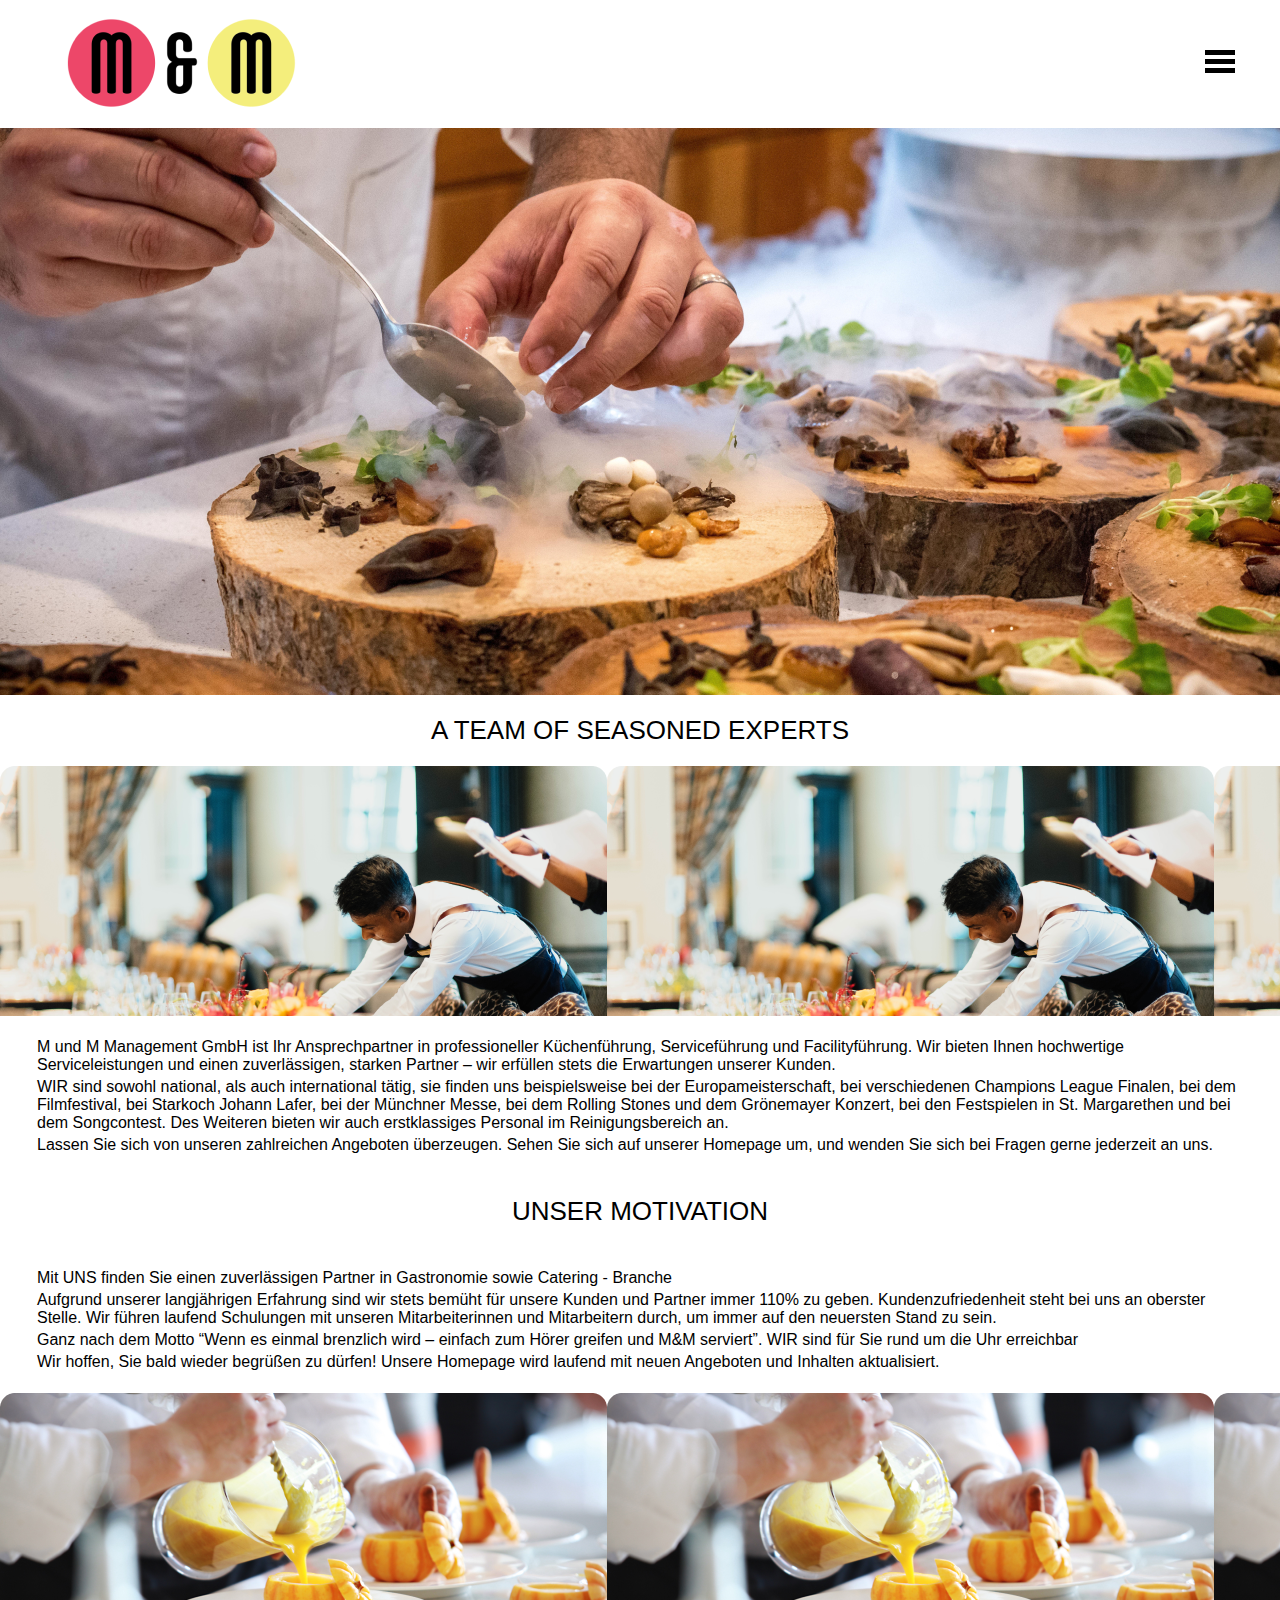
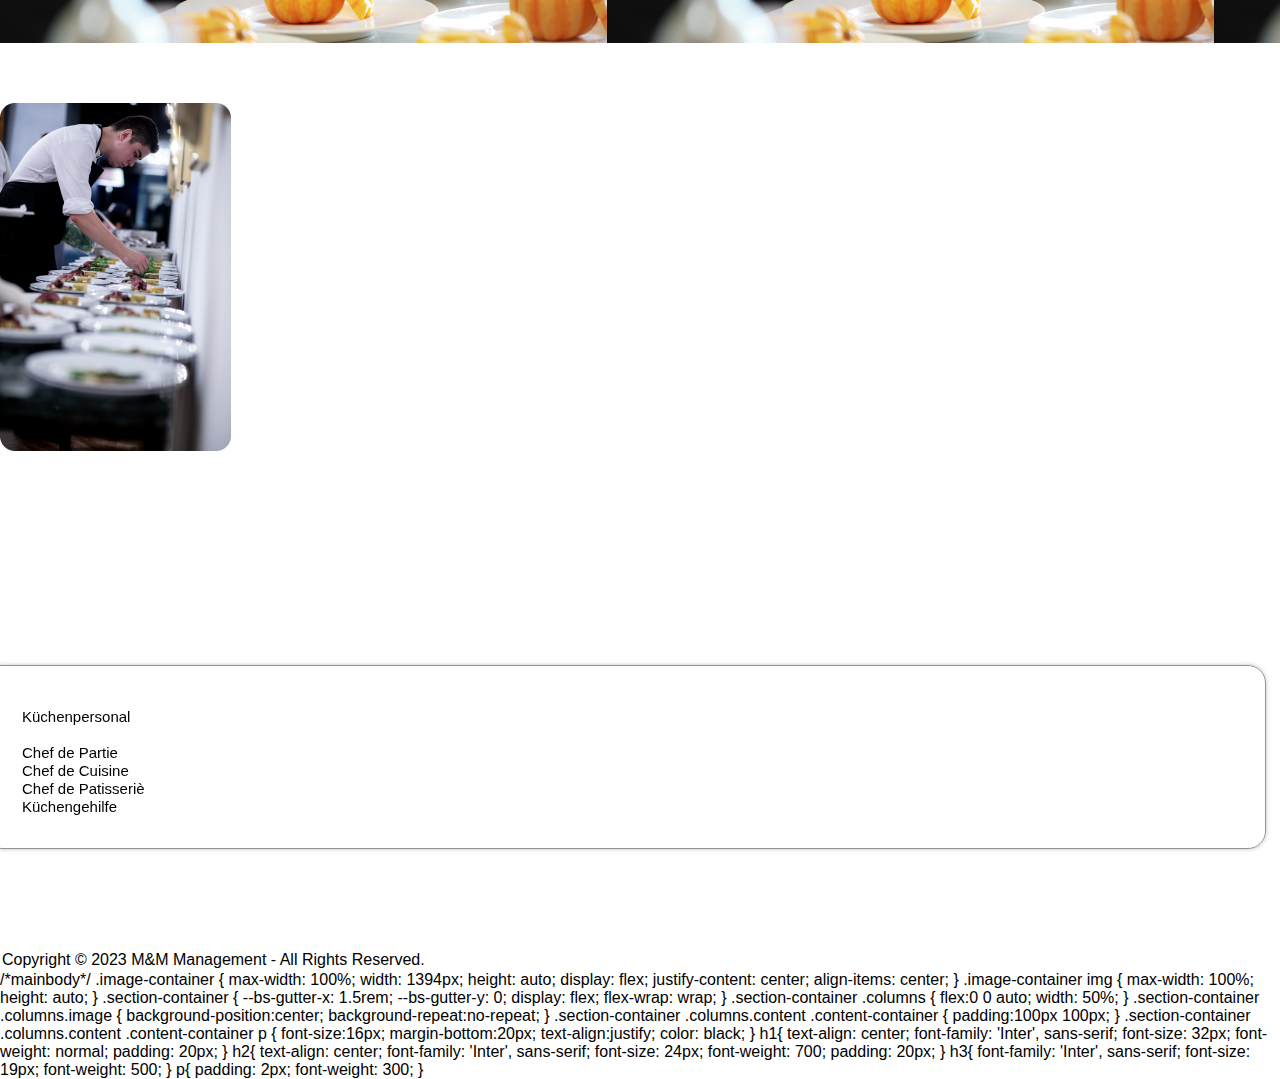
<file: mb/bla.html>
<!DOCTYPE HTML>
<html lang="en-US">
   <head>
      <meta charset="UTF-8">
      <title></title>
      <link rel="stylesheet" href="css/style.css" />
   </head>
   <body>
      <div class="navigation">
         <div class="container">
            <div class="navbar">
               <div class="logo-toggle-container">
                  <a href="bla.html">
                  <img src="img/logopro1.png" alt="" />
                  </a>
                  <span class="toggle-box">
                  <span></span>
                  <span></span>
                  <span></span>
                  </span>
               </div>
               <ul class="menu">
                  <li><a href="bla.html">HOME</a></li>
                  <li><a href="catering.html">CATERING</a></li>
                  <li><a href="karriere.html">KARRIERE</a></li>
                  <li><a href="uberuns.html">UBER UNS</a></li>
                  <li><a href="impressum.html">IMPRESSUM</a></li>
                  <li><a href="kontakt.html">KONTAKT</a></li>
               </ul>
            </div>
         </div>
      </div>

      <div class="image-container">
         <img src="img/1.jpg" alt="">
      </div>
      <h1>A TEAM OF SEASONED EXPERTS</h1>
      <div class="section-container">
         <div class="columns image" style="background-image:url('img/2.jpg')">
            &nbsp;
         </div>
         <div class="columns content">
            <div class="content-container">
               <p>M und M Management GmbH ist Ihr Ansprechpartner in professioneller Küchenführung, Serviceführung und Facilityführung. Wir bieten Ihnen hochwertige Serviceleistungen und einen zuverlässigen, starken Partner – wir erfüllen stets die Erwartungen unserer Kunden.</p>

               <p>WIR sind sowohl national, als auch international tätig, sie finden uns beispielsweise bei der Europameisterschaft, bei verschiedenen Champions League Finalen, bei dem Filmfestival, bei Starkoch Johann Lafer, bei der Münchner Messe, bei dem Rolling Stones und dem Grönemayer Konzert, bei den Festspielen in St. Margarethen und bei dem Songcontest. Des Weiteren bieten wir auch erstklassiges Personal im Reinigungsbereich an.</p>

               <p>Lassen Sie sich von unseren zahlreichen Angeboten überzeugen. Sehen Sie sich auf unserer Homepage um, und wenden Sie sich bei Fragen gerne jederzeit an uns.</p>
            </div>
         </div>
      </div>
      <h1>UNSER MOTIVATION</h1>
      <div class="section-container">
         <div class="columns content">
            <div class="content-container">
               <p>Mit UNS finden Sie einen zuverlässigen Partner in Gastronomie sowie Catering - Branche</p>
               <p>Aufgrund unserer langjährigen Erfahrung sind wir stets bemüht für unsere Kunden und Partner immer 110% zu geben. Kundenzufriedenheit steht bei uns an oberster Stelle. Wir führen laufend Schulungen mit unseren Mitarbeiterinnen und Mitarbeitern durch, um immer auf den neuersten Stand zu sein.</p>
               <p>Ganz nach dem Motto “Wenn es einmal brenzlich wird – einfach zum Hörer greifen und M&M serviert”. WIR sind für Sie rund um die Uhr erreichbar</p>
               <p>Wir hoffen, Sie bald wieder begrüßen zu dürfen! Unsere Homepage wird laufend mit neuen Angeboten und Inhalten aktualisiert.</p>
            </div>
         </div>
         <div class="columns image" style="background-image:url('img/3.jpg')">
            &nbsp;
         </div>

      </div>
      <div class="rectangle-pro">
         <div class="pro-pic">
            <img src="img/c.png">
         </div>
         <div class="pro-text-border">
            <div class="pro-text">
               <p>  Küchenpersonal<br><br>
                  Chef de Partie<br>
                  Chef de Cuisine<br>
                  Chef de Patisseriè<br>
                  Küchengehilfe</p>

            </div>
         </div>
      </div>
      <script src="https://ajax.googleapis.com/ajax/libs/jquery/3.5.1/jquery.min.js"></script>
      <script type="text/javascript" src="js/code.js"></script>
   </body>
   <footer>
      <div class="container">
         <p>Copyright © 2023 M&M Management - All Rights Reserved.</p>
      </div>
   </footer>

</html>
/*mainbody*/
.image-container {
max-width: 100%;
width: 1394px;
height: auto;
display: flex;
justify-content: center;
align-items: center;
}

.image-container img {
max-width: 100%;
height: auto;
}

.section-container {
--bs-gutter-x: 1.5rem;
--bs-gutter-y: 0;
display: flex;
flex-wrap: wrap;
}

.section-container .columns {
flex:0 0 auto;
width: 50%;
}

.section-container .columns.image {
background-position:center;
background-repeat:no-repeat;

}

.section-container .columns.content .content-container {
padding:100px 100px;
}


.section-container .columns.content .content-container p {
font-size:16px;
margin-bottom:20px;
text-align:justify;
color: black;
}

h1{
text-align: center;
font-family: 'Inter', sans-serif;
font-size: 32px;
font-weight: normal;
padding: 20px;
}
h2{
text-align: center;
font-family: 'Inter', sans-serif;
font-size: 24px;
font-weight: 700;
padding: 20px;
}
h3{
font-family: 'Inter', sans-serif;
font-size: 19px;
font-weight: 500;
}

p{
padding: 2px;
font-weight: 300;
}
</file>
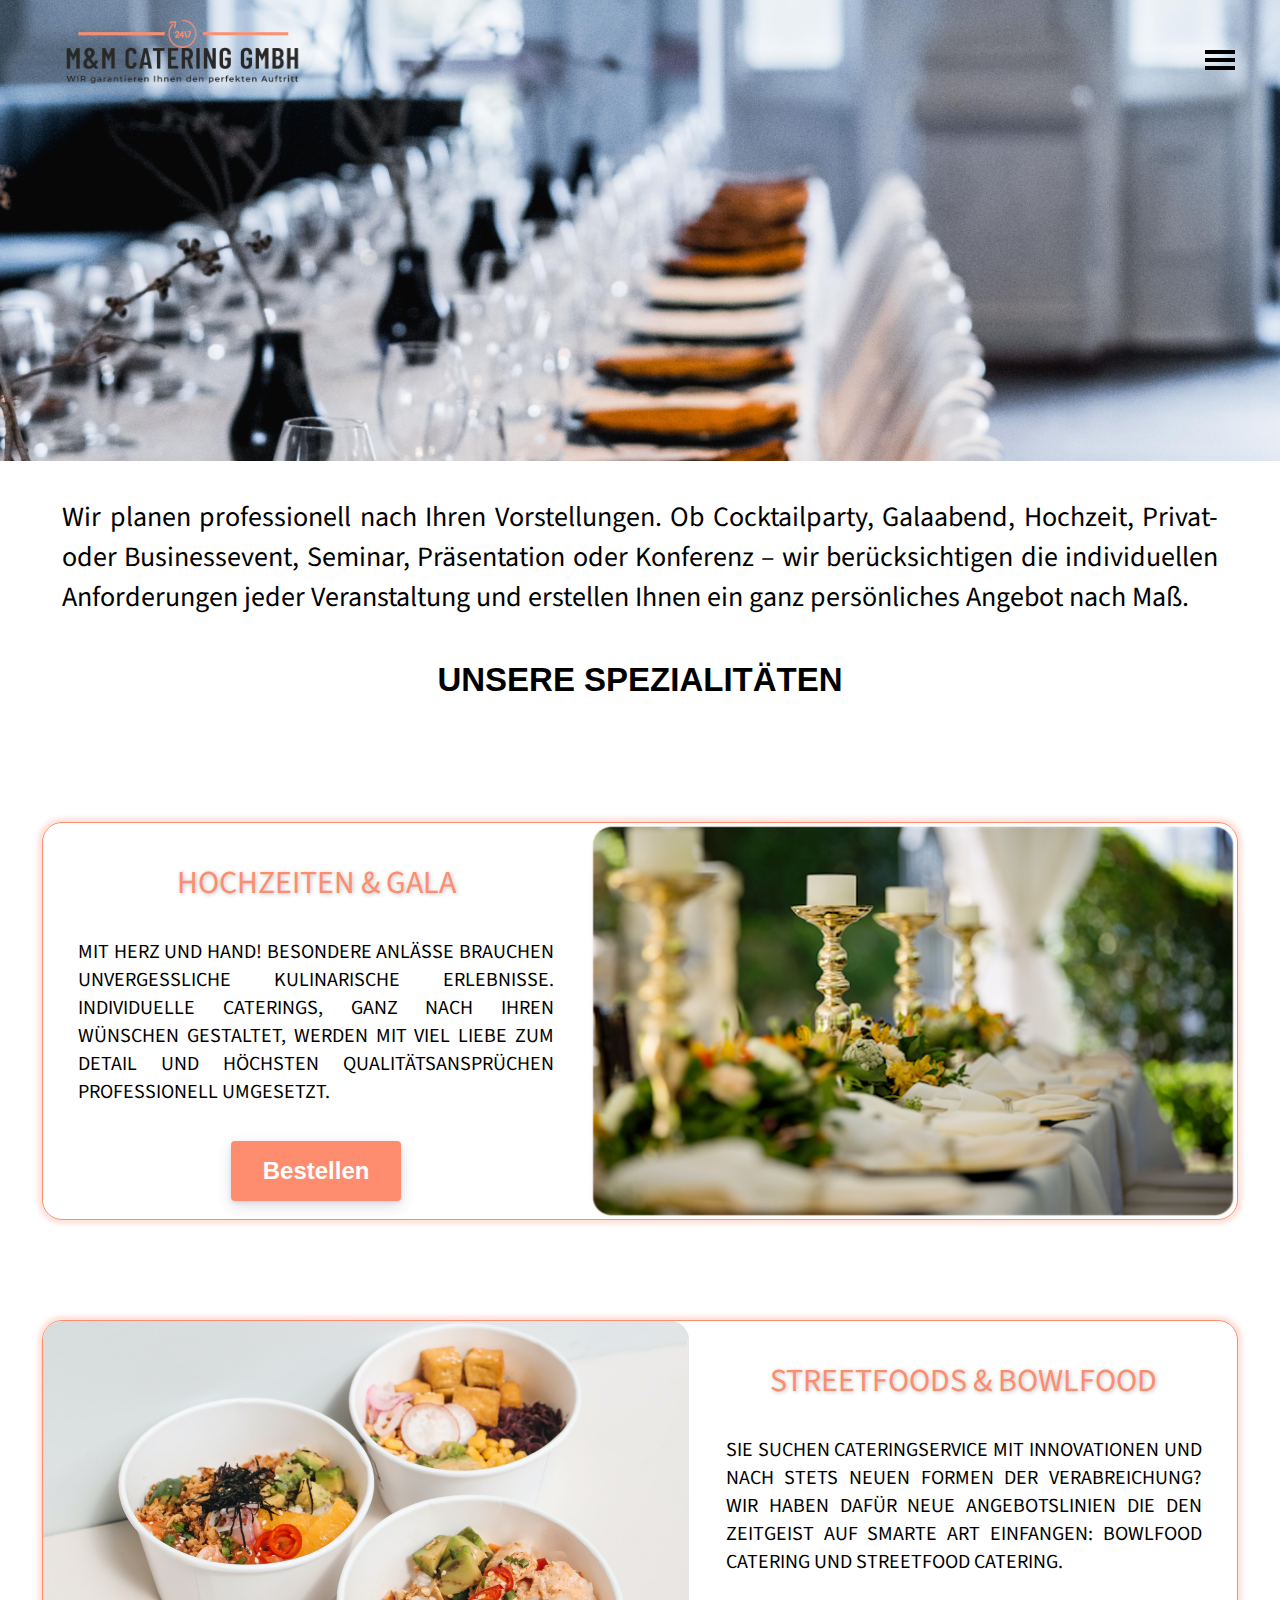
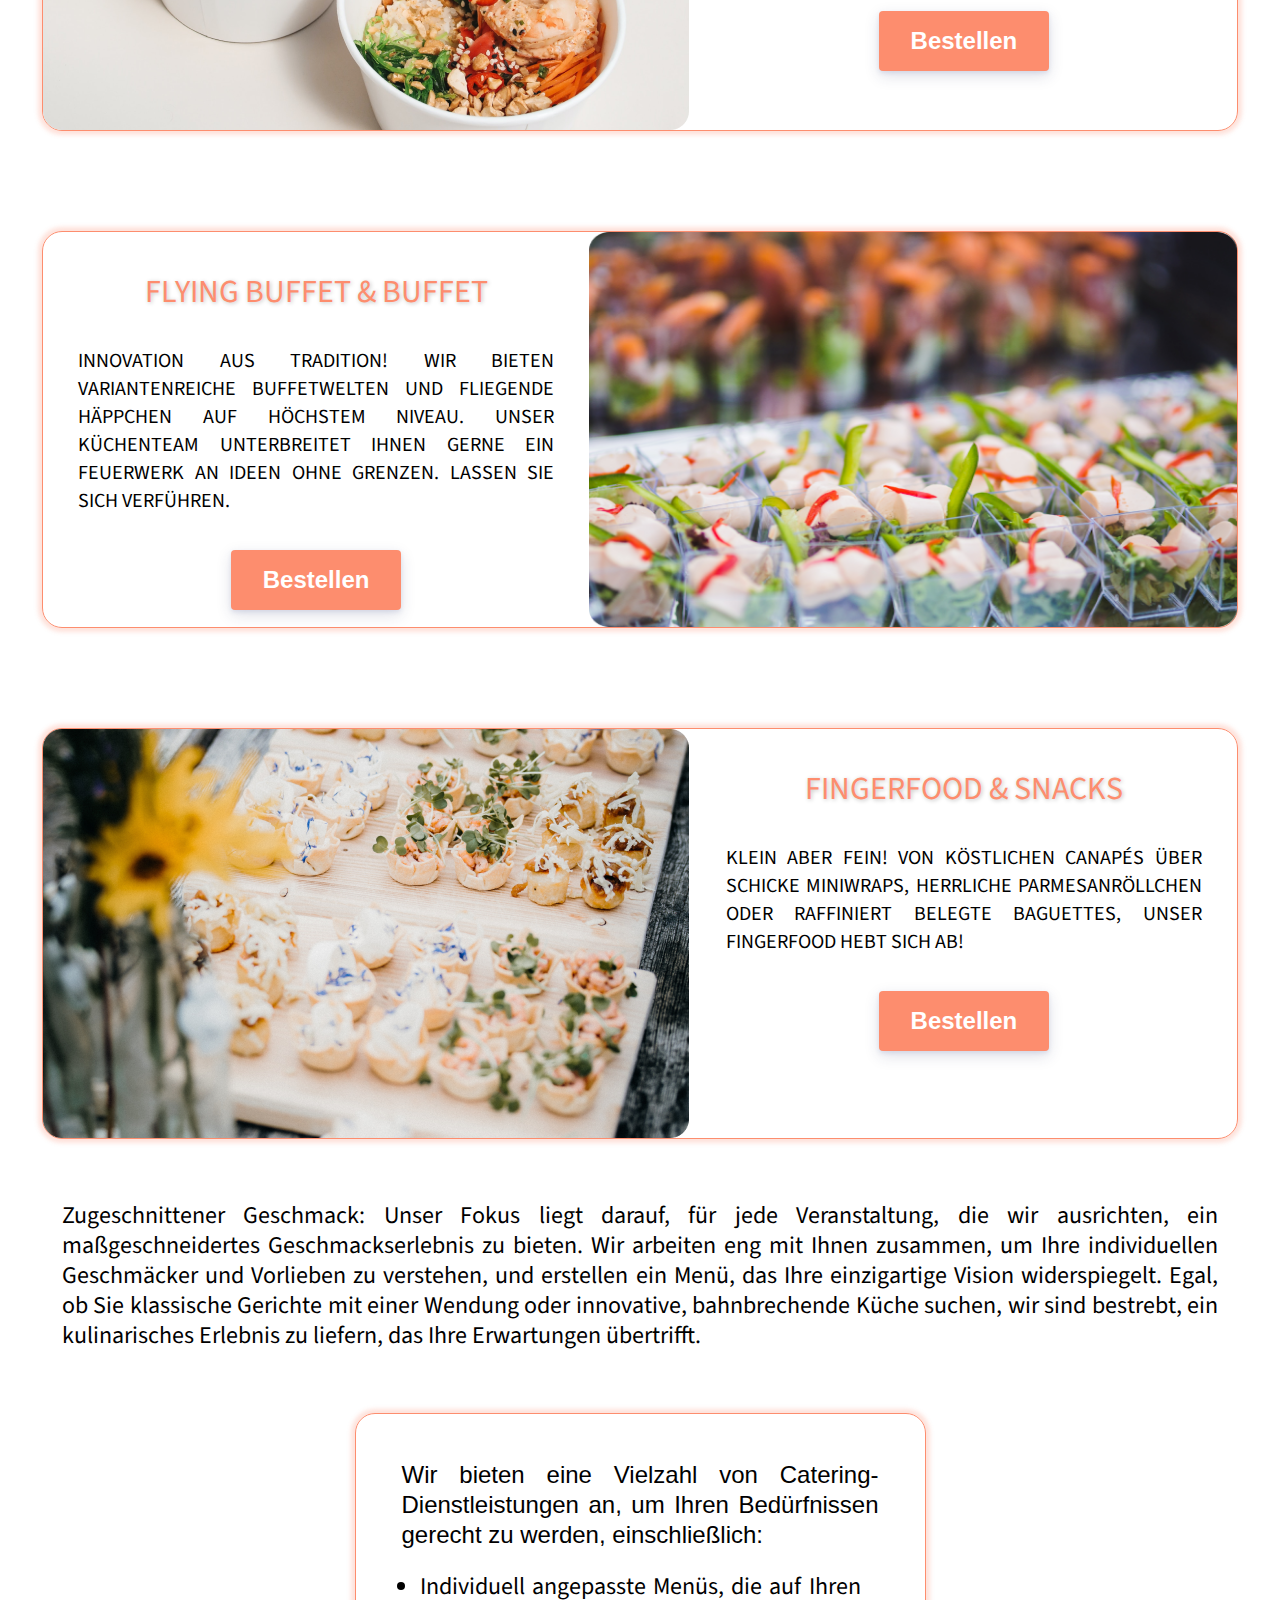
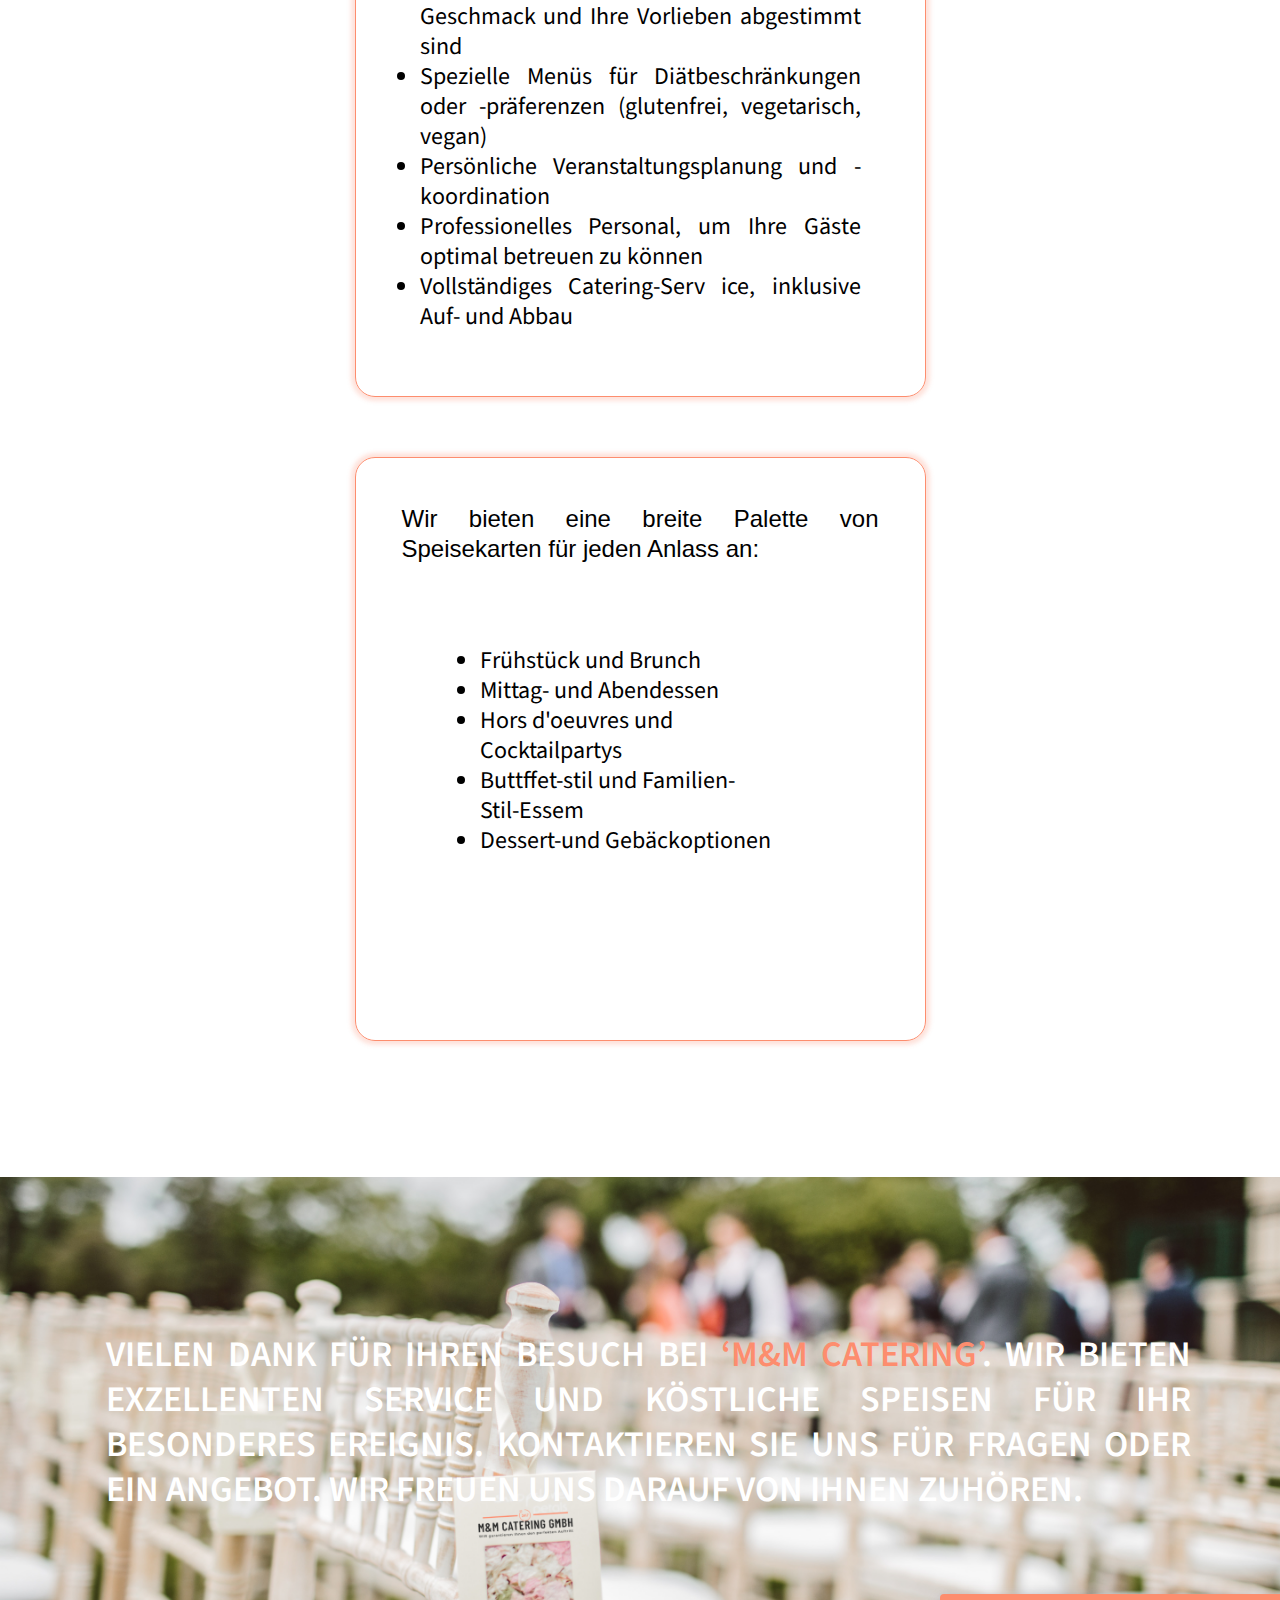
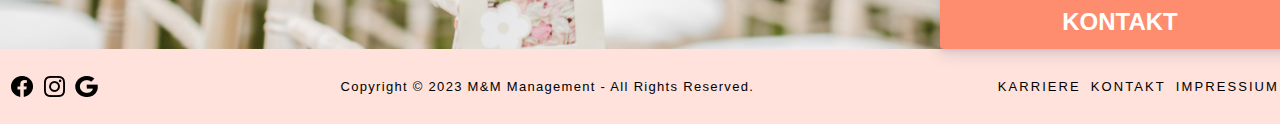
<file: mb/catering.html>
<!DOCTYPE HTML>
<html lang="en-US">
<head>
    <meta charset="UTF-8">
    <title></title>
    <link rel="stylesheet" href="css/style.css" />
    <link rel="preconnect" href="https://fonts.googleapis.com">
    <link rel="preconnect" href="https://fonts.gstatic.com" crossorigin>
    <link href="https://fonts.googleapis.com/css2?family=Source+Sans+Pro:wght@600&family=Varela+Round&display=swap" rel="stylesheet">
    <link href="https://fonts.googleapis.com/css2?family=Source+Sans+Pro:wght@200;400&display=swap" rel="stylesheet">
</head>
<body>

<div class="catbody">
        <div class="cnavigation">
            <div class="ccontainer">
                <div class="cnavbar">
                    <div class="clogo-toggle-container">
                        <a href="catering.html">
                            <img src="img/catering%20logo%20no%20background%201%20(2).png" alt="" />
                        </a>
                        <span class="ctoggle-box">
                  <span></span>
                  <span></span>
                  <span></span>
                  </span>
                    </div>
                    <ul class="cmenu">
                        <li><a href="catering.html"><u>HOME</u></a></li>
                        <li><a href="index.html">MANAGEMENT</a></li>
                        <li><a href="news.html">NEWS</a></li>
                        <li><a href="uberuns.html">UBER UNS</a></li>
                        <li><a href="impressum.html">IMPRESSUM</a></li>
                        <li><a href="kontakt.html">KONTAKT</a></li>
                    </ul>
                </div>
            </div>
        </div>
    <div class="catering"></div>
    <div class="cattext">
        <p>Wir planen professionell nach Ihren Vorstellungen. Ob Cocktailparty, Galaabend, Hochzeit, Privat-oder Businessevent, Seminar, Präsentation oder Konferenz – wir berücksichtigen die individuellen Anforderungen jeder Veranstaltung und erstellen Ihnen ein ganz persönliches Angebot nach Maß.
        </p>
        <br>
        <h2>UNSERE SPEZIALITÄTEN</h2>
    </div>
    <div class="catsection-container">
        <div class="cattext-container">
            <h3>hochzeiten & gala</h3>
            <p>Mit Herz und Hand! Besondere Anlässe brauchen unvergessliche kulinarische Erlebnisse. Individuelle Caterings, ganz nach Ihren Wünschen gestaltet, werden mit viel Liebe zum Detail und höchsten Qualitätsansprüchen professionell umgesetzt.</p>
            <div class="buttonBox">
                <input type="submit" value="Bestellen"></div>
        </div>
        <div class="catpic-container">
            <img src="img/pexels1.png"/>
        </div>
    </div>
    <div class="catsection-container">
        <div class="catpic-container">
            <img src="img/pexels2.png"/>
        </div>
        <div class="cattext-container">
            <h3>streetfoods & bowlfood</h3>
            <p>Sie suchen Cateringservice mit Innovationen und nach stets neuen Formen der Verabreichung? Wir haben dafür neue Angebotslinien die den Zeitgeist auf smarte Art einfangen: Bowlfood Catering und Streetfood Catering.</p>
            <div class="buttonBox">
                <input type="submit" value="Bestellen"></div>
        </div>
    </div>
    <div class="catsection-container">
        <div class="cattext-container">
            <h3>Flying Buffet & buffet</h3>
            <p>Innovation aus Tradition! Wir bieten variantenreiche Buffetwelten und fliegende Häppchen auf höchstem Niveau. Unser Küchenteam unterbreitet Ihnen gerne ein Feuerwerk an Ideen ohne Grenzen. Lassen Sie sich verführen.</p>
            <div class="buttonBox">
                <input type="submit" value="Bestellen"></div>
        </div>
        <div class="catpic-container">
            <img src="img/pexels3.png"/>
        </div>
    </div>
    <div class="catsection-container">
        <div class="catpic-container">
            <img src="img/pexels4.png"/>
        </div>
        <div class="cattext-container">
            <h3>Fingerfood & Snacks</h3>
            <p>Klein aber fein! Von köstlichen Canapés über schicke Miniwraps, herrliche Parmesanröllchen oder raffiniert belegte Baguettes, unser Fingerfood hebt sich ab!</p>
            <div class="buttonBox">
                <input type="submit" value="Bestellen"></div>
        </div>
    </div>

    <div class="cattext1">
        <p>Zugeschnittener Geschmack: Unser Fokus liegt darauf, für jede Veranstaltung, die wir ausrichten, ein maßgeschneidertes Geschmackserlebnis zu bieten. Wir arbeiten eng mit Ihnen zusammen, um Ihre individuellen Geschmäcker und Vorlieben zu verstehen, und erstellen ein Menü, das Ihre einzigartige Vision widerspiegelt. Egal, ob Sie klassische Gerichte mit einer Wendung oder innovative, bahnbrechende Küche suchen, wir sind bestrebt, ein kulinarisches Erlebnis zu liefern, das Ihre Erwartungen übertrifft.</p>
    </div>
    <div class="catborder">
        <div class="catborder1">
            <div class="catborder-text">
                <p>Wir bieten eine Vielzahl von Catering-Dienstleistungen an, um Ihren Bedürfnissen gerecht zu werden, einschließlich:<br></p>
                <ul class="outside">
                    <li>Individuell angepasste Menüs, die auf Ihren Geschmack und Ihre Vorlieben abgestimmt sind</li>
                    <li>Spezielle Menüs für Diätbeschränkungen oder -präferenzen (glutenfrei, vegetarisch, vegan)</li>
                    <li>Persönliche Veranstaltungsplanung und -koordination</li>
                    <li>Professionelles Personal, um Ihre Gäste optimal betreuen zu können</li>
                    <li>Vollständiges Catering-Serv ice, inklusive Auf- und Abbau</li>
                </ul>
            </div>
        </div>
        <div class="catborder1">
            <div class="catborder-text">
                <p>Wir bieten eine breite Palette von Speisekarten für jeden Anlass an:</p><br>
                <ul class="border-inside-text">
                        <li>Frühstück und Brunch</li>
                        <li>Mittag- und Abendessen</li>
                        <li>Hors d'oeuvres und <br>Cocktailpartys</br></li>
                        <li>Buttffet-stil und Familien-<br>Stil-Essem</br></li>
                        <li>Dessert-und Gebäckoptionen</li>
                </ul>
            </div>
        </div>
    </div>
    <br>
    <br>
    <div class="fpic">
        <div class="ftext">
            <p>Vielen Dank für Ihren besuch bei <span class="highlight">‘m&M catering’</span>. Wir bieten exzellenten Service und köstliche Speisen für Ihr besonderes Ereignis. Kontaktieren Sie uns für Fragen oder ein Angebot. Wir freuen uns darauf von ihnen zuhören.</p>
            <div class="fbuttonBox">
                <input type="submit" value="KONTAKT"></div>
        </div>
    </div>
    <div class="footer">
        <div class="footer-logos">
            <a href="" class="footer-links"><img src="img/facebook.png"> </a>
            <a href="" class="footer-links"><img src="img/ig.png"></a>
            <a href="" class="footer-links"><img src="img/google.png"></a>
        </div>
        <div class="footer-txt">
            <p>Copyright © 2023 M&M Management - All Rights Reserved.</p>
        </div>
        <div class="footer-container">
            <a href="karriere.html" class="footer-item">KARRIERE</a>
            <a href="kontakt.html" class="footer-item">KONTAKT</a>
            <a href="impressum.html" class="footer-item">IMPRESSIUM</a>
        </div>
    </div>
</div>

<script src="https://ajax.googleapis.com/ajax/libs/jquery/3.5.1/jquery.min.js"></script>
<script type="text/javascript" src="js/code.js"></script>
</body>

</html>
</file>
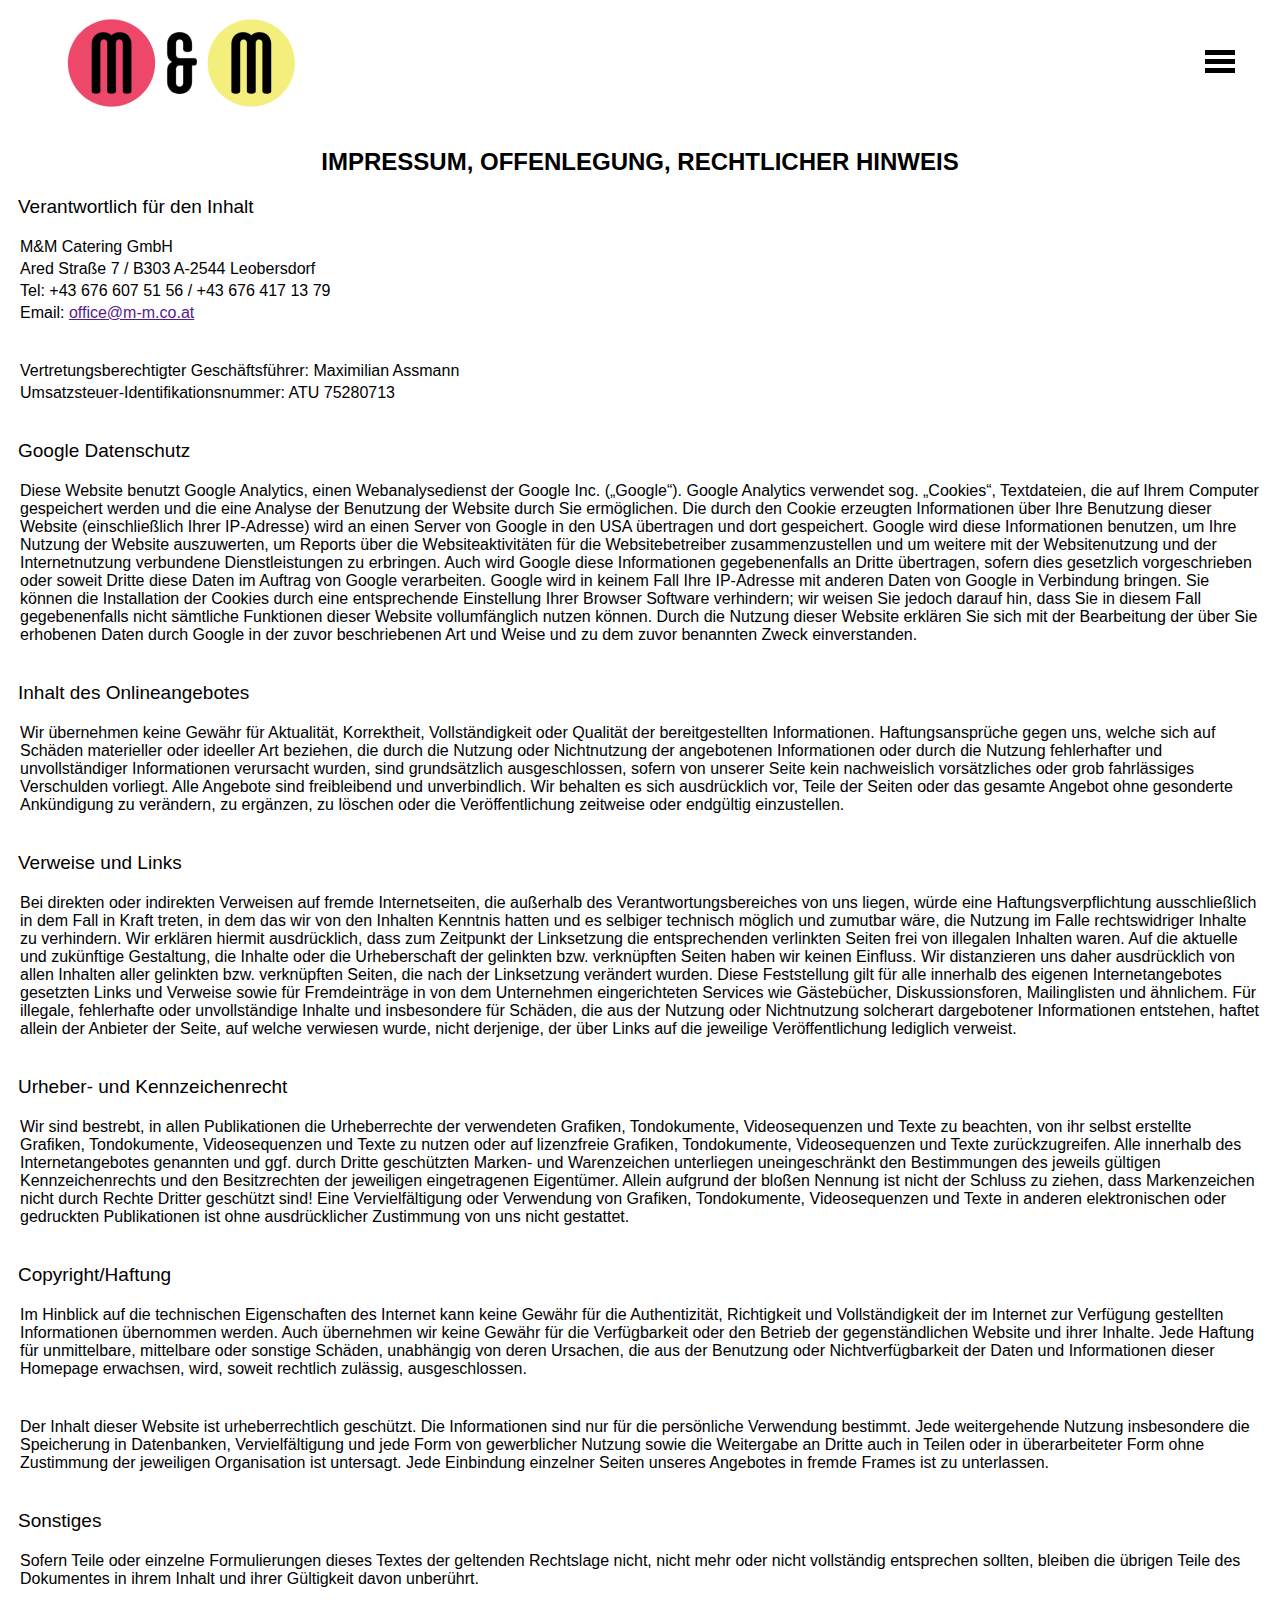
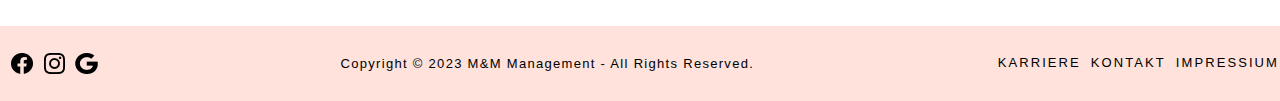
<file: mb/impressum.html>
<!DOCTYPE HTML>
<html lang="en-US">
<head>
    <meta charset="UTF-8">
    <title></title>
    <link rel="stylesheet" href="css/style.css" />
</head>
<body>
<div class="catbody">
    <div class="navigation">
        <div class="container">
            <div class="navbar">
                <div class="logo-toggle-container">
                    <a href="index.html">
                        <img src="img/logopro1.png" alt="" />
                    </a>
                    <span class="toggle-box">
                  <span></span>
                  <span></span>
                  <span></span>
                  </span>
                </div>
                <ul class="menu">
                    <li><a href="index.html">HOME</a></li>
                    <li><a href="catering.html">CATERING</a></li>
                    <li><a href="karriere.html">KARRIERE</a></li>
                    <li><a href="uberuns.html">UBER UNS</a></li>
                    <li><a href="impressum.html"><u>IMPRESSUM</u></a></li>
                    <li><a href="kontakt.html">KONTAKT</a></li>
                </ul>
            </div>
        </div>
    </div>
    <h2>IMPRESSUM, OFFENLEGUNG, RECHTLICHER HINWEIS</h2>
    <div class="impressium">
        <h3>Verantwortlich für den Inhalt</h3>
        <br>
        <p> M&M Catering GmbH</p>
        <p> Ared Straße 7 / B303 A-2544 Leobersdorf</p>
        <p> Tel: +43 676 607 51 56 / +43 676 417 13 79</p>
        <p> Email: <a href=""target="_blank">office@m-m.co.at </a></p>
        <br>
        <br>
        <p>  Vertretungsberechtigter Geschäftsführer: Maximilian Assmann</p>
        <p>  Umsatzsteuer-Identifikationsnummer: ATU 75280713</p>
        <br>
        <br>
        <h3>Google Datenschutz</h3>
        <br>
        <p> Diese Website benutzt Google Analytics, einen Webanalysedienst der Google Inc. („Google“). Google Analytics verwendet sog. „Cookies“, Textdateien, die auf Ihrem Computer gespeichert werden und die eine Analyse der Benutzung der Website durch Sie ermöglichen. Die durch den Cookie erzeugten Informationen über Ihre Benutzung dieser Website (einschließlich Ihrer IP-Adresse) wird an einen Server von Google in den USA übertragen und dort gespeichert. Google wird diese Informationen benutzen, um Ihre Nutzung der Website auszuwerten, um Reports über die Websiteaktivitäten für die Websitebetreiber zusammenzustellen und um weitere mit der Websitenutzung und der Internetnutzung verbundene Dienstleistungen zu erbringen. Auch wird Google diese Informationen gegebenenfalls an Dritte übertragen, sofern dies gesetzlich vorgeschrieben oder soweit Dritte diese Daten im Auftrag von Google verarbeiten. Google wird in keinem Fall Ihre IP-Adresse mit anderen Daten von Google in Verbindung bringen. Sie können die Installation der Cookies durch eine entsprechende Einstellung Ihrer Browser Software verhindern; wir weisen Sie jedoch darauf hin, dass Sie in diesem Fall
            gegebenenfalls nicht sämtliche Funktionen dieser Website vollumfänglich nutzen können. Durch die Nutzung dieser Website erklären Sie sich mit der Bearbeitung der über Sie erhobenen Daten durch Google in der zuvor beschriebenen Art und Weise und zu dem zuvor benannten Zweck einverstanden.
        </p>
        <br>
        <br>
        <h3>Inhalt des Onlineangebotes</h3>
        <br>
        <p>Wir übernehmen keine Gewähr für Aktualität, Korrektheit, Vollständigkeit oder Qualität der bereitgestellten Informationen. Haftungsansprüche gegen uns, welche sich auf Schäden materieller oder ideeller Art beziehen, die durch die Nutzung oder Nichtnutzung der angebotenen Informationen oder durch die Nutzung fehlerhafter und unvollständiger Informationen verursacht wurden, sind grundsätzlich ausgeschlossen, sofern von unserer Seite kein nachweislich vorsätzliches oder grob fahrlässiges Verschulden vorliegt. Alle Angebote sind freibleibend und unverbindlich. Wir behalten es sich ausdrücklich vor, Teile der Seiten oder das gesamte Angebot ohne gesonderte Ankündigung zu verändern, zu ergänzen, zu löschen oder die Veröffentlichung zeitweise oder endgültig einzustellen.
        </p>
        <br>
        <br>
        <h3>Verweise und Links</h3>
        <br>
        <p>Bei direkten oder indirekten Verweisen auf fremde Internetseiten, die außerhalb des Verantwortungsbereiches von uns liegen, würde eine Haftungsverpflichtung ausschließlich in dem Fall in Kraft treten, in dem das wir von den Inhalten Kenntnis hatten und es selbiger technisch möglich und zumutbar wäre, die Nutzung im Falle rechtswidriger Inhalte zu verhindern. Wir erklären hiermit ausdrücklich, dass zum Zeitpunkt der Linksetzung die entsprechenden verlinkten Seiten frei von illegalen Inhalten waren. Auf die aktuelle und zukünftige Gestaltung, die Inhalte oder die Urheberschaft der gelinkten bzw. verknüpften Seiten haben wir keinen Einfluss. Wir distanzieren uns daher ausdrücklich von allen Inhalten aller gelinkten bzw. verknüpften Seiten, die nach der Linksetzung verändert wurden. Diese Feststellung gilt für alle innerhalb des eigenen Internetangebotes gesetzten Links und Verweise sowie für Fremdeinträge in von dem Unternehmen eingerichteten Services wie Gästebücher, Diskussionsforen, Mailinglisten und ähnlichem. Für illegale, fehlerhafte oder unvollständige Inhalte und insbesondere für Schäden, die aus der Nutzung oder Nichtnutzung solcherart dargebotener Informationen entstehen, haftet allein der Anbieter der Seite, auf welche verwiesen wurde, nicht derjenige, der über Links auf die jeweilige Veröffentlichung lediglich verweist.
        </p>
        <br>
        <br>
        <h3>  Urheber- und Kennzeichenrecht</h3>
        <br>
        <p>Wir sind bestrebt, in allen Publikationen die Urheberrechte der verwendeten Grafiken, Tondokumente, Videosequenzen und Texte zu beachten, von ihr selbst erstellte Grafiken, Tondokumente, Videosequenzen und Texte zu nutzen oder auf lizenzfreie Grafiken, Tondokumente, Videosequenzen und Texte zurückzugreifen. Alle innerhalb des Internetangebotes genannten und ggf. durch Dritte geschützten Marken- und Warenzeichen unterliegen uneingeschränkt den Bestimmungen des jeweils gültigen Kennzeichenrechts und den Besitzrechten der jeweiligen eingetragenen Eigentümer. Allein aufgrund der bloßen Nennung ist nicht der Schluss zu ziehen, dass Markenzeichen nicht durch Rechte Dritter geschützt sind! Eine Vervielfältigung oder Verwendung von Grafiken, Tondokumente, Videosequenzen und Texte in anderen elektronischen oder gedruckten Publikationen ist ohne ausdrücklicher Zustimmung von uns nicht gestattet.
        </p>
        <br>
        <br>
        <h3>Copyright/Haftung</h3>
        <br>
        <p>Im Hinblick auf die technischen Eigenschaften des Internet kann keine Gewähr für die Authentizität, Richtigkeit und Vollständigkeit der im Internet zur Verfügung gestellten Informationen übernommen werden. Auch übernehmen wir keine Gewähr für die Verfügbarkeit oder den Betrieb der gegenständlichen Website und ihrer Inhalte. Jede Haftung für unmittelbare, mittelbare oder sonstige Schäden, unabhängig von deren Ursachen, die aus der Benutzung oder Nichtverfügbarkeit der Daten und Informationen dieser Homepage erwachsen, wird, soweit rechtlich zulässig, ausgeschlossen.
        </p>
        <br>
        <br>
        <p>Der Inhalt dieser Website ist urheberrechtlich geschützt. Die Informationen sind nur für die persönliche Verwendung bestimmt. Jede weitergehende Nutzung insbesondere die Speicherung in Datenbanken, Vervielfältigung und jede Form von gewerblicher Nutzung sowie die Weitergabe an Dritte auch in Teilen oder in überarbeiteter Form ohne Zustimmung der jeweiligen Organisation ist untersagt. Jede Einbindung einzelner Seiten unseres Angebotes in fremde Frames ist zu unterlassen.
        </p>
        <br>
        <br>
        <h3>Sonstiges</h3>
        <br>
        <p>Sofern Teile oder einzelne Formulierungen dieses Textes der geltenden Rechtslage nicht, nicht mehr oder nicht vollständig entsprechen sollten, bleiben die übrigen Teile des Dokumentes in ihrem Inhalt und ihrer Gültigkeit davon unberührt. </p>
        <br>
        <br>

    </div>
    <div class="footer">
        <div class="footer-logos">
            <a href="" class="footer-links"><img src="img/facebook.png"> </a>
            <a href="" class="footer-links"><img src="img/ig.png"></a>
            <a href="" class="footer-links"><img src="img/google.png"></a>
        </div>
        <div class="footer-txt">
            <p>Copyright © 2023 M&M Management - All Rights Reserved.</p>
        </div>
        <div class="footer-container">
            <a href="karriere.html" class="footer-item">KARRIERE</a>
            <a href="kontakt.html" class="footer-item">KONTAKT</a>
            <a href="impressum.html" class="footer-item">IMPRESSIUM</a>
        </div>
    </div>
</div>
<script src="https://ajax.googleapis.com/ajax/libs/jquery/3.5.1/jquery.min.js"></script>
<script type="text/javascript" src="js/code.js"></script>
</body>

</html>
</file>
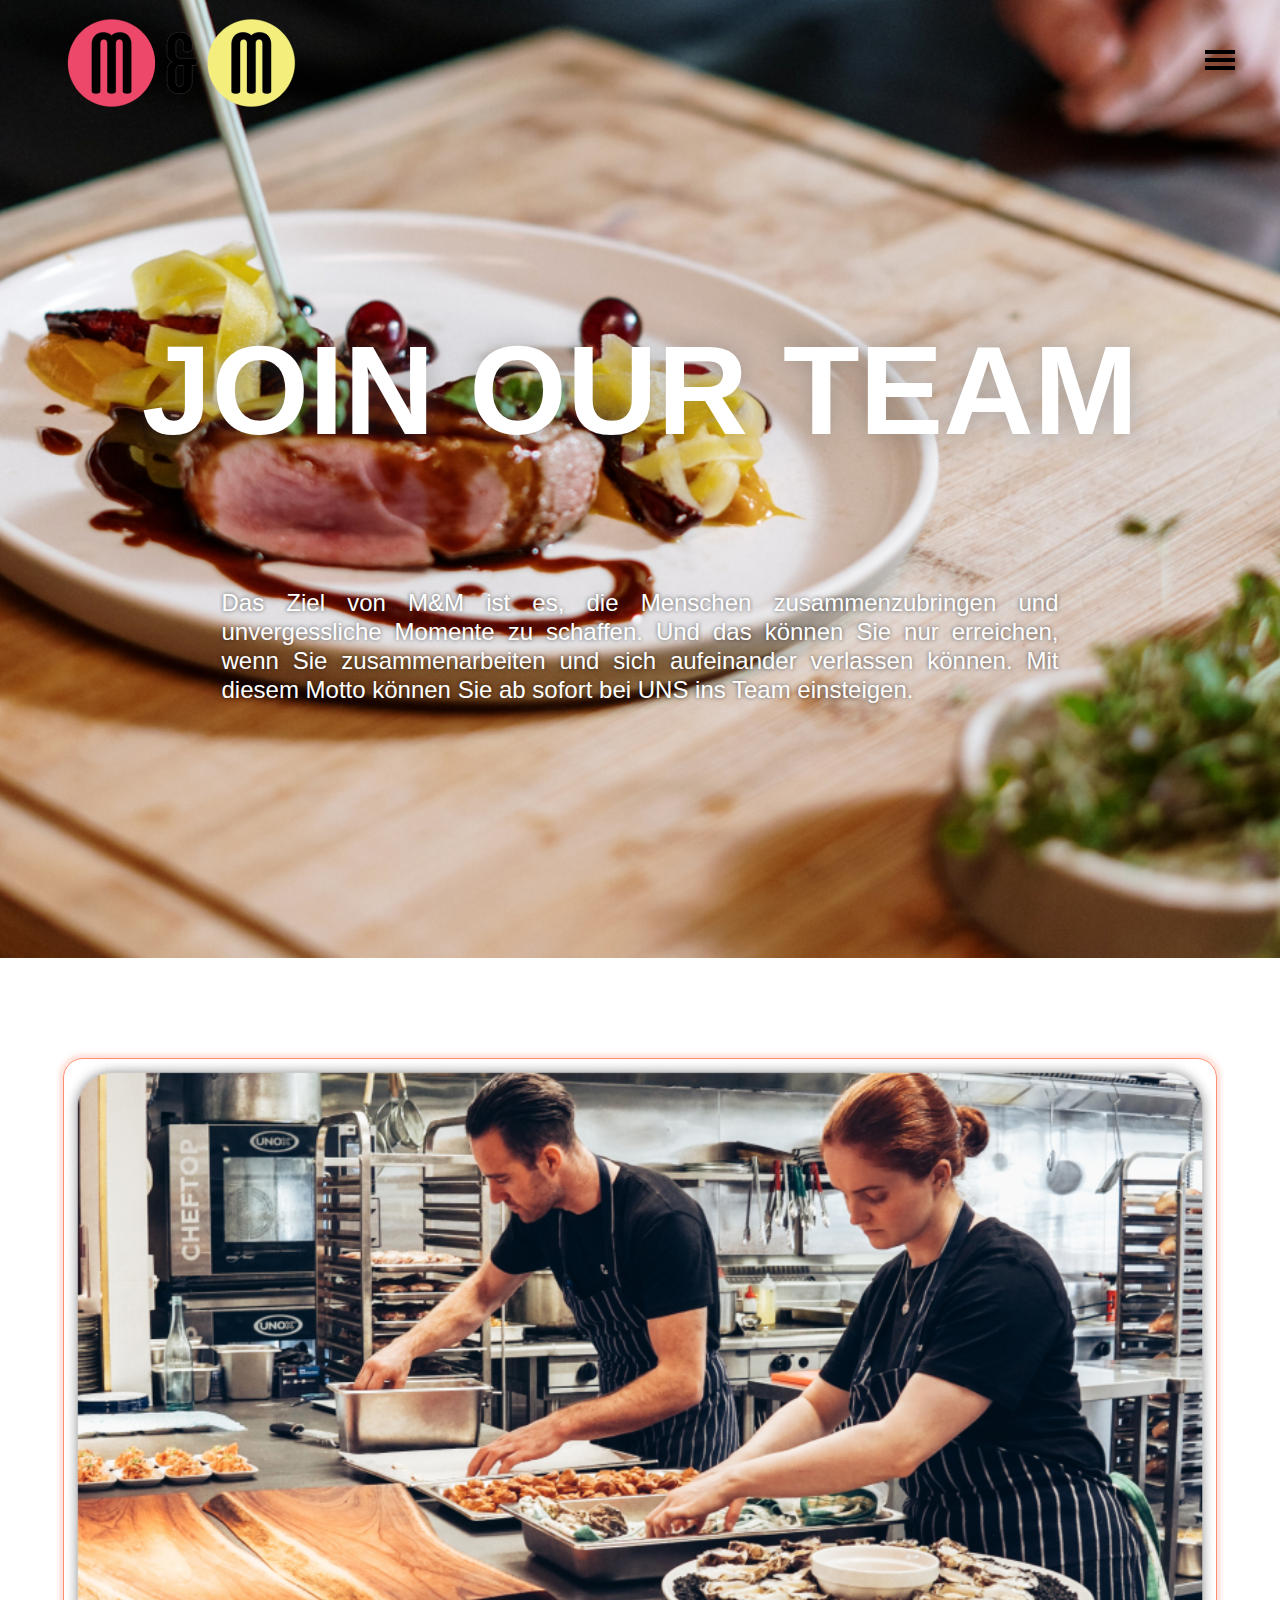
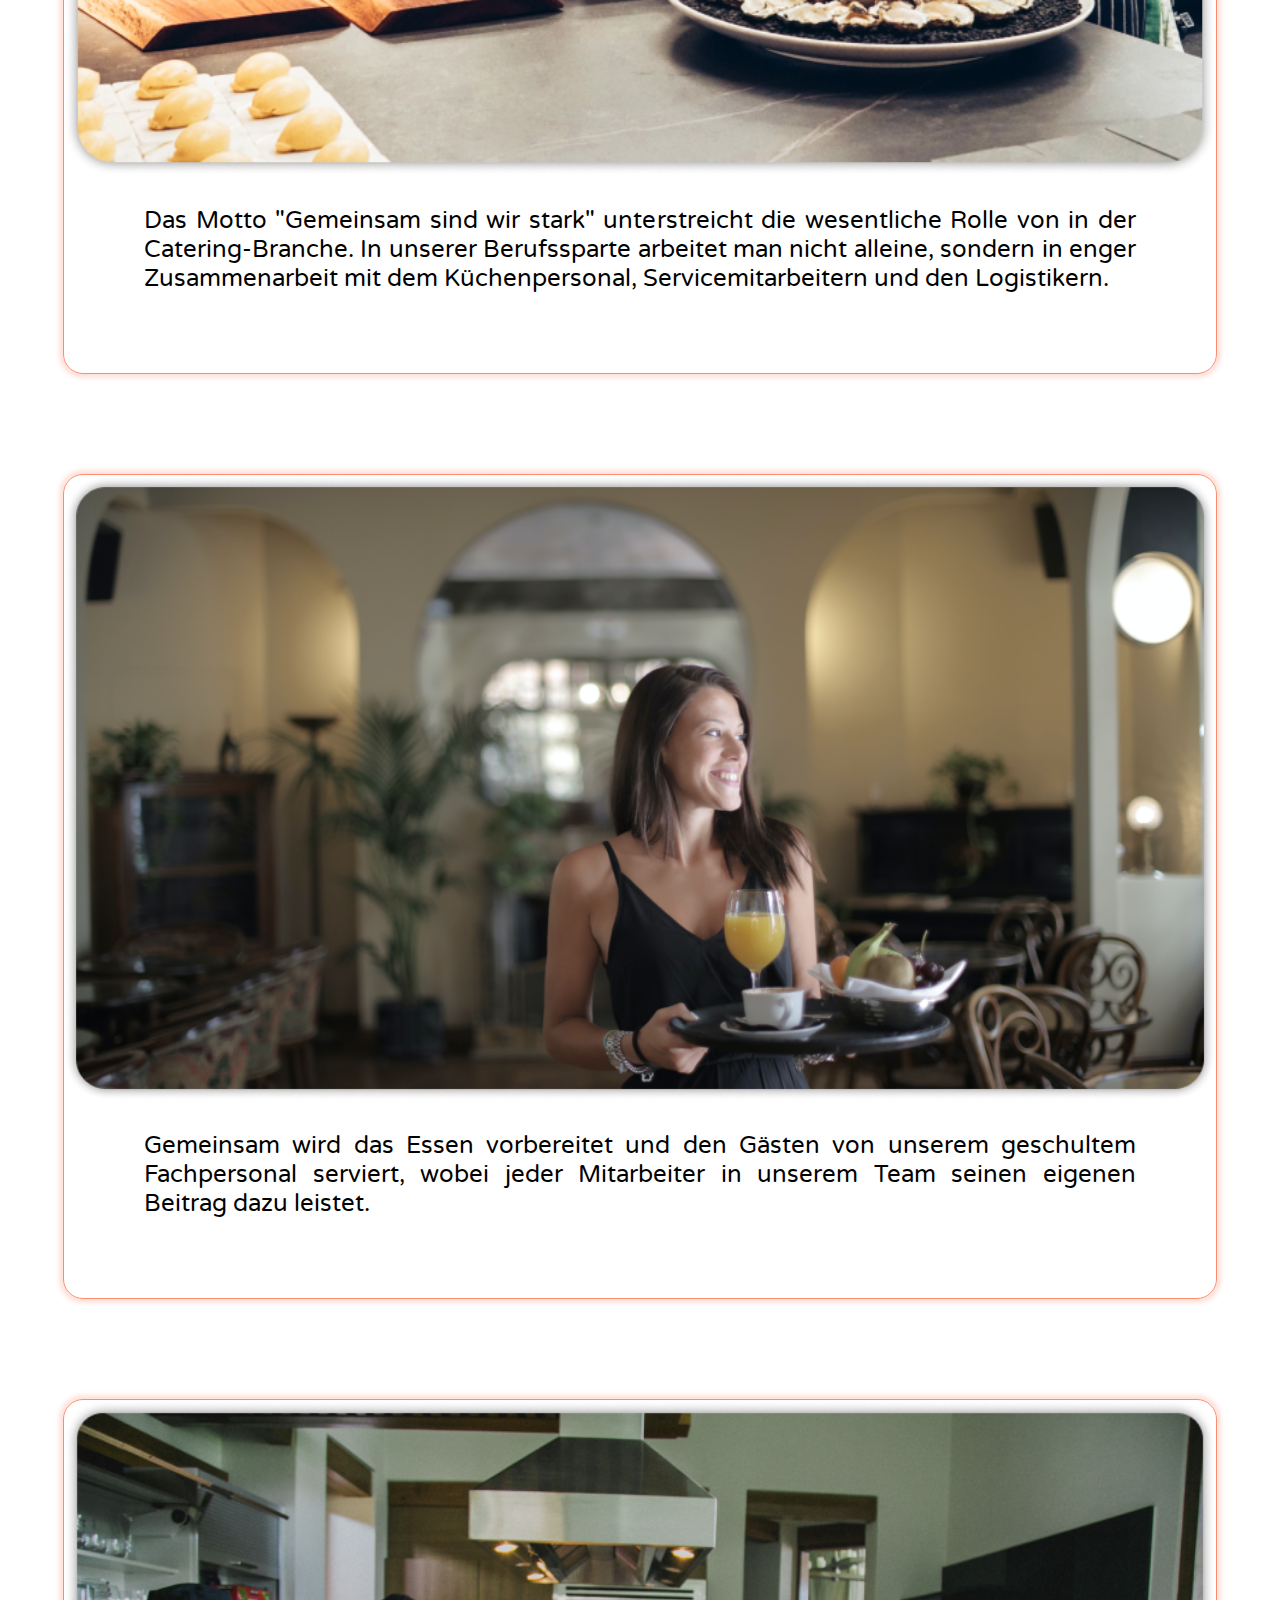
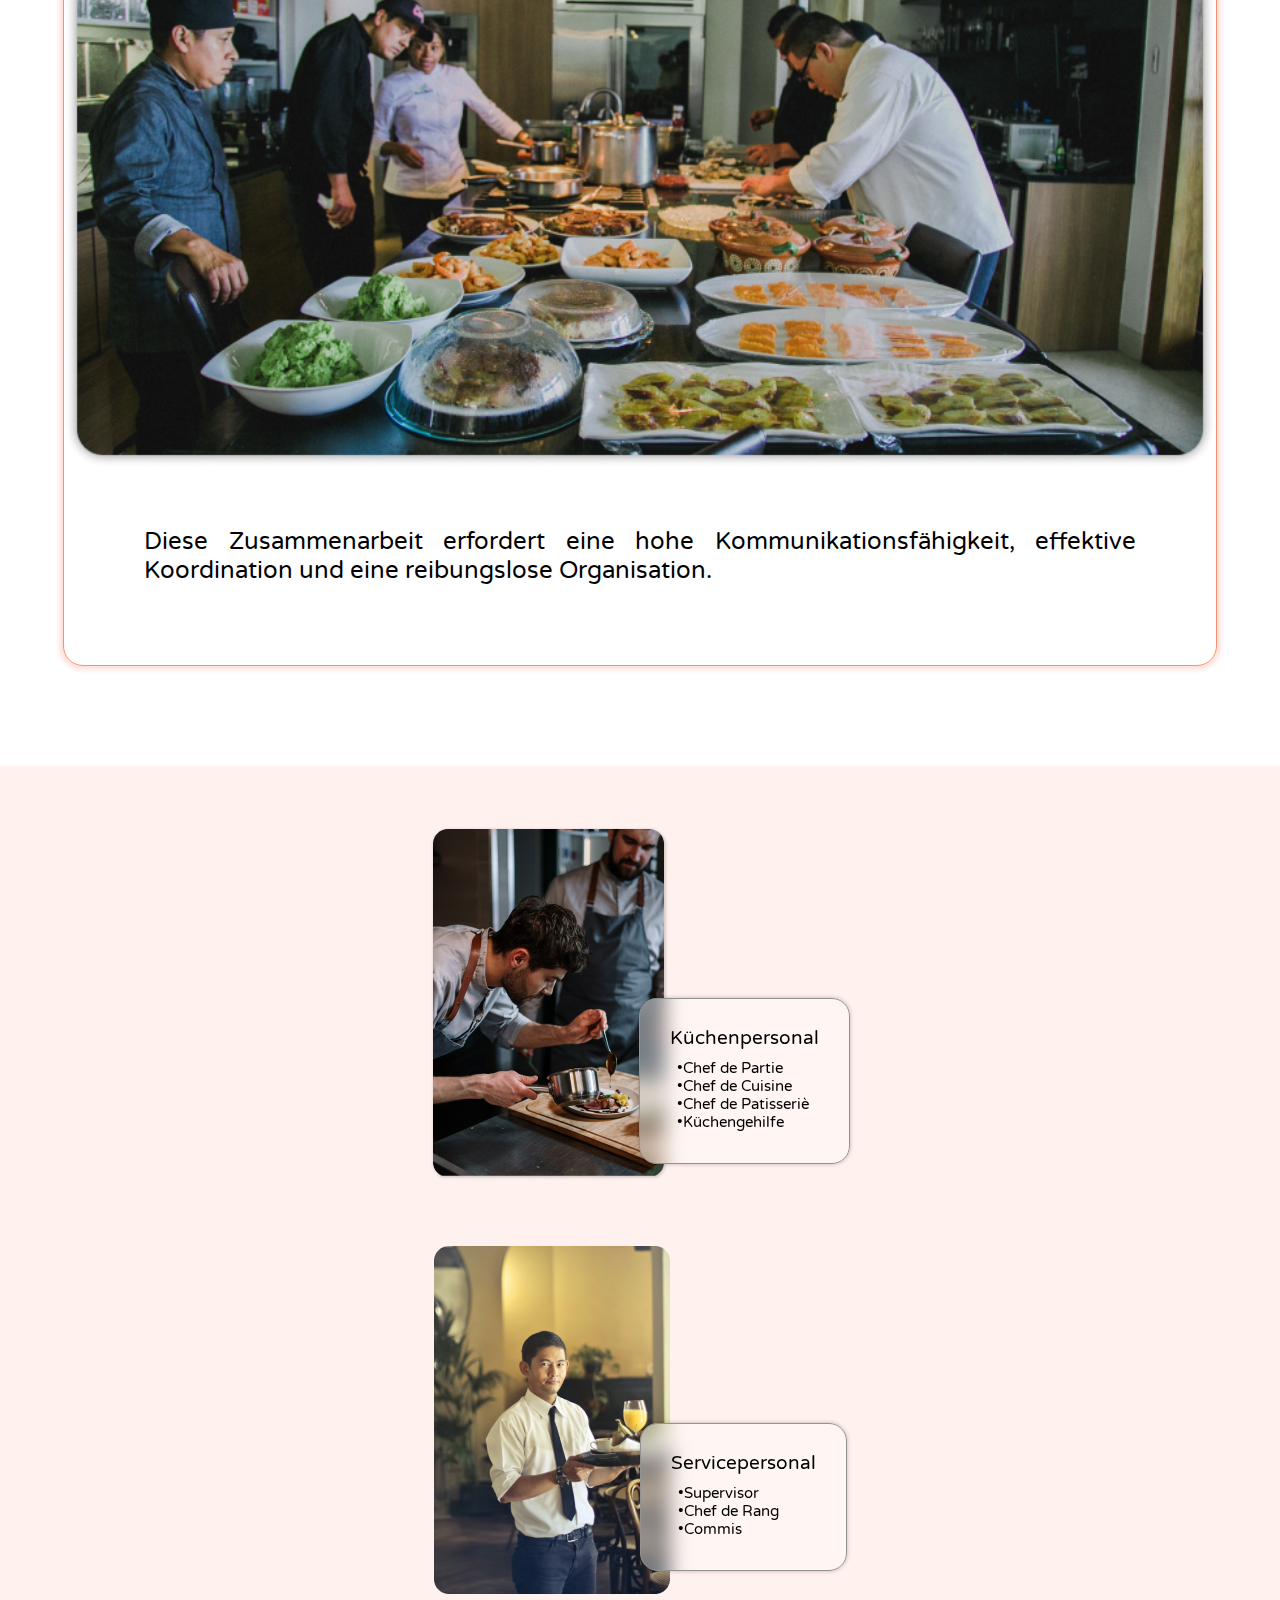
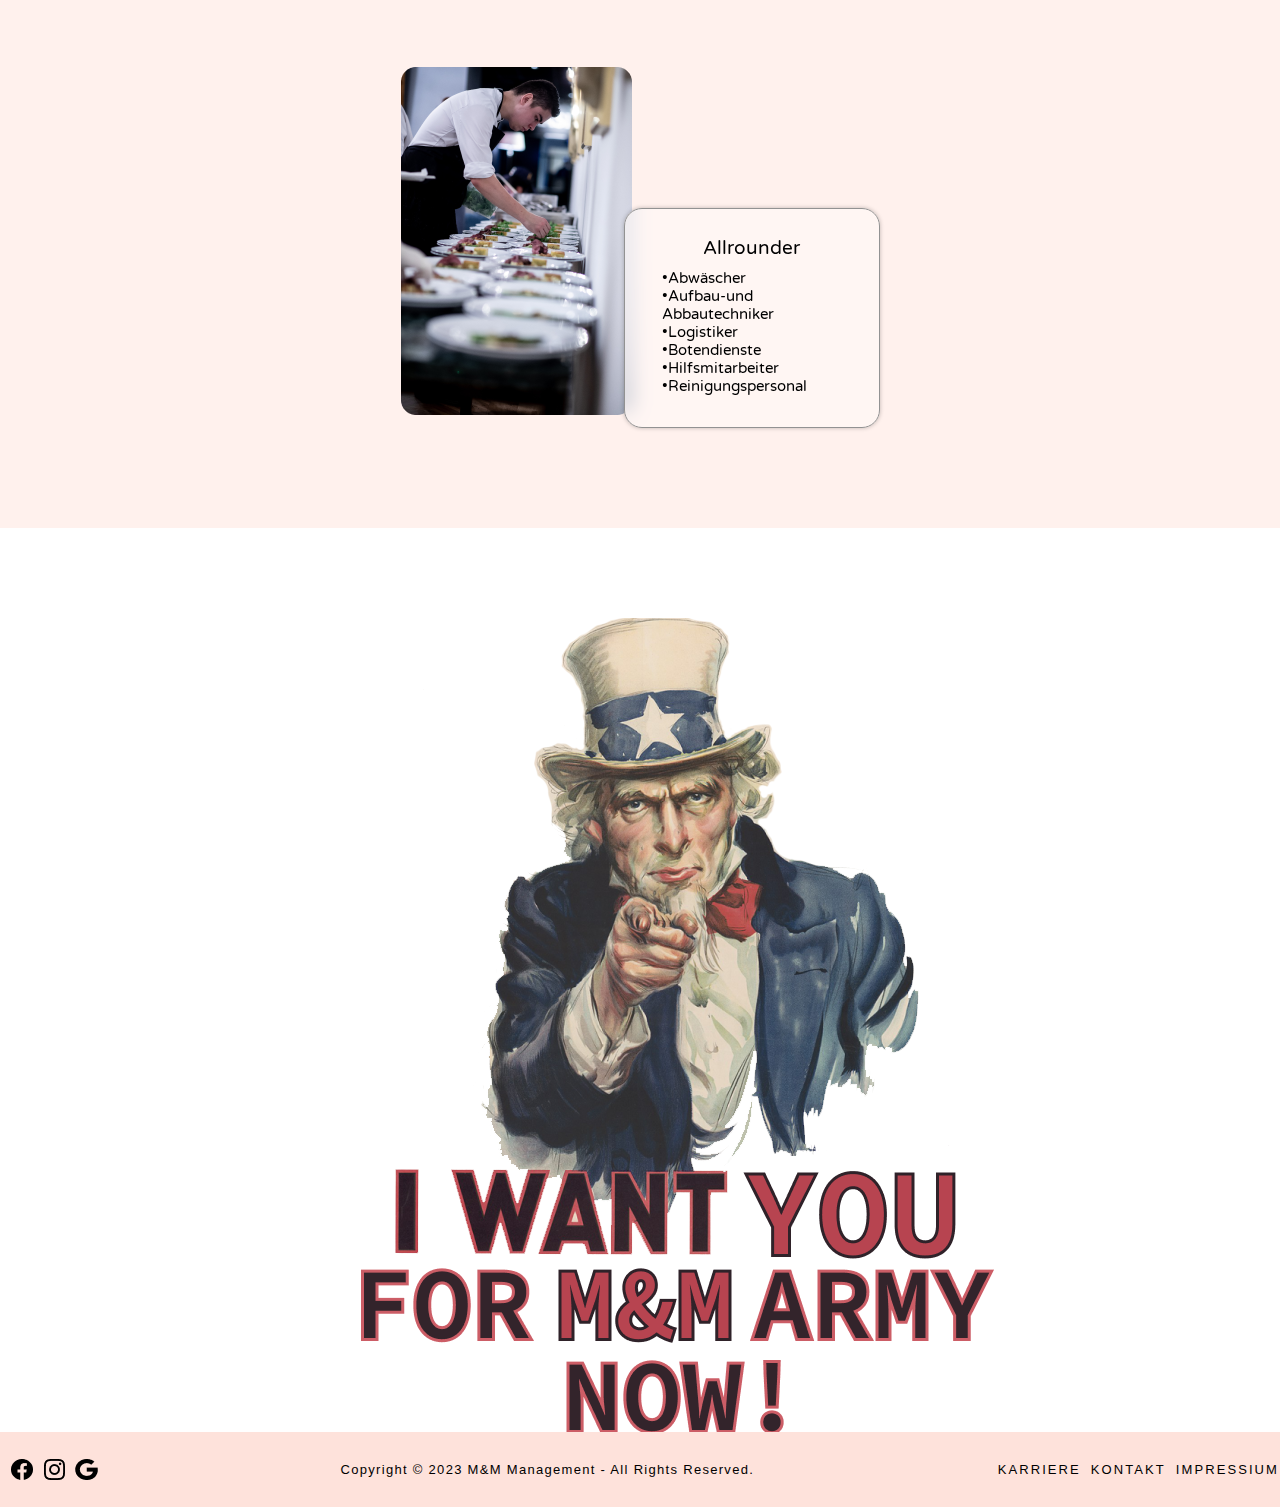
<file: mb/karriere.html>
<!DOCTYPE HTML>
<html lang="en-US">
<head>
    <meta charset="UTF-8">
    <title></title>
    <link rel="stylesheet" href="css/style.css" />
    <link rel="preconnect" href="https://fonts.googleapis.com">
    <link rel="preconnect" href="https://fonts.gstatic.com" crossorigin>
    <link href="https://fonts.googleapis.com/css2?family=Varela+Round&display=swap" rel="stylesheet">
    <link href="https://fonts.googleapis.com/css2?family=Source+Sans+Pro:wght@200;400&family=Varela+Round&display=swap" rel="stylesheet">
</head>
<body>
<div class="catbody">
    <div class="knavigation">
        <div class="kcontainer">
            <div class="knavbar">
                <div class="klogo-toggle-container">
                    <a href="index.html">
                        <img src="img/logopro1.png" alt="" />
                    </a>
                    <span class="ktoggle-box">
                  <span></span>
                  <span></span>
                  <span></span>
                  </span>
                </div>
                <ul class="kmenu">
                    <li><a href="index.html">HOME</a></li>
                    <li><a href="catering.html">CATERING</a></li>
                    <li><a href="karriere.html"><u>KARRIERE</u></a></li>
                    <li><a href="uberuns.html">UBER UNS</a></li>
                    <li><a href="impressum.html">IMPRESSUM</a></li>
                    <li><a href="kontakt.html">KONTAKT</a></li>
                </ul>
            </div>
        </div>
    </div>
    <div class="kk">
        <div class="bg-img">
            <h2>JOIN OUR TEAM</h2>
            <p>Das Ziel von M&M ist es, die Menschen zusammenzubringen und unvergessliche Momente zu schaffen. Und das können Sie nur erreichen, wenn Sie zusammenarbeiten und sich aufeinander verlassen können. Mit diesem Motto können Sie ab sofort bei UNS ins Team einsteigen.</p>
        </div>
    </div>
    <div class="karsection-container">
        <div class="karpic-container">
            <img src="img/i.png"/>
        </div>
        <div class="kartext-container">
            <p>Das Motto "Gemeinsam sind wir stark" unterstreicht die wesentliche Rolle von in der Catering-Branche. In unserer Berufssparte arbeitet man nicht alleine, sondern in enger Zusammenarbeit mit dem  Küchenpersonal, Servicemitarbeitern und den Logistikern.</p>
        </div>
    </div>
    <div class="karsection-container">
        <div class="kartext-container">
            <p>Gemeinsam wird das Essen vorbereitet und den Gästen von unserem geschultem Fachpersonal serviert, wobei jeder Mitarbeiter  in unserem Team seinen eigenen Beitrag dazu leistet.</p>
        </div>
        <div class="karpic-container">
            <img src="img/ii.png"/>
        </div>
    </div>
    <div class="karsection-container">
        <div class="karpic-container">
            <img src="img/iii.png"/>
        </div>
        <div class="kartext-container">
            <p> <br>Diese Zusammenarbeit erfordert eine hohe Kommunikationsfähigkeit, effektive Koordination und eine reibungslose Organisation.</p>
        </div>
    </div>
    <div class="base-rectangle">
        <div class="rectangle-pro">
            <div class="pro-card">
                <div class="pro-pic">
                    <img src="img/b.png"/>
                </div>
                <div class="pro-text-border">
                    <div class="pro-text">
                        <h3> Küchenpersonal</h3>
                        <p> •Chef de Partie<br>
                            •Chef de Cuisine<br>
                            •Chef de Patisseriè<br>
                            •Küchengehilfe</p>
                    </div>
                </div>
            </div>
            <div class="pro-card">
                <div class="pro-pic">
                    <img src="img/a.png">
                </div>
                <div class="pro-text-border">
                    <div class="pro-text">
                        <h3>Servicepersonal</h3>
                        <p> •Supervisor<br>
                            •Chef de Rang<br>
                            •Commis</p>
                    </div>
                </div>
            </div>
            <div class="pro-card">
                <div class="pro-pic">
                    <img src="img/c.png">
                </div>
                <div class="pro-text-border">
                    <div class="pro-text">
                        <h3>Allrounder</h3>
                        <p> •Abwäscher<br>
                            •Aufbau-und Abbautechniker<br>
                            •Logistiker<br>
                            •Botendienste<br>
                            •Hilfsmitarbeiter<br>
                            •Reinigungspersonal</p>
                    </div>
                </div>
            </div>
        </div>
    </div>
    <div class="sponsor-container">
        <img src="img/wantu.png"/>
    </div>
    <div class="footer">
        <div class="footer-logos">
            <a href="" class="footer-links"><img src="img/facebook.png"> </a>
            <a href="" class="footer-links"><img src="img/ig.png"></a>
            <a href="" class="footer-links"><img src="img/google.png"></a>
        </div>
        <div class="footer-txt">
            <p>Copyright © 2023 M&M Management - All Rights Reserved.</p>
        </div>
        <div class="footer-container">
            <a href="karriere.html" class="footer-item">KARRIERE</a>
            <a href="kontakt.html" class="footer-item">KONTAKT</a>
            <a href="impressum.html" class="footer-item">IMPRESSIUM</a>
        </div>
    </div>
</div>
<script src="https://ajax.googleapis.com/ajax/libs/jquery/3.5.1/jquery.min.js"></script>
<script type="text/javascript" src="js/code.js"></script>
</body>

</html>
</file>
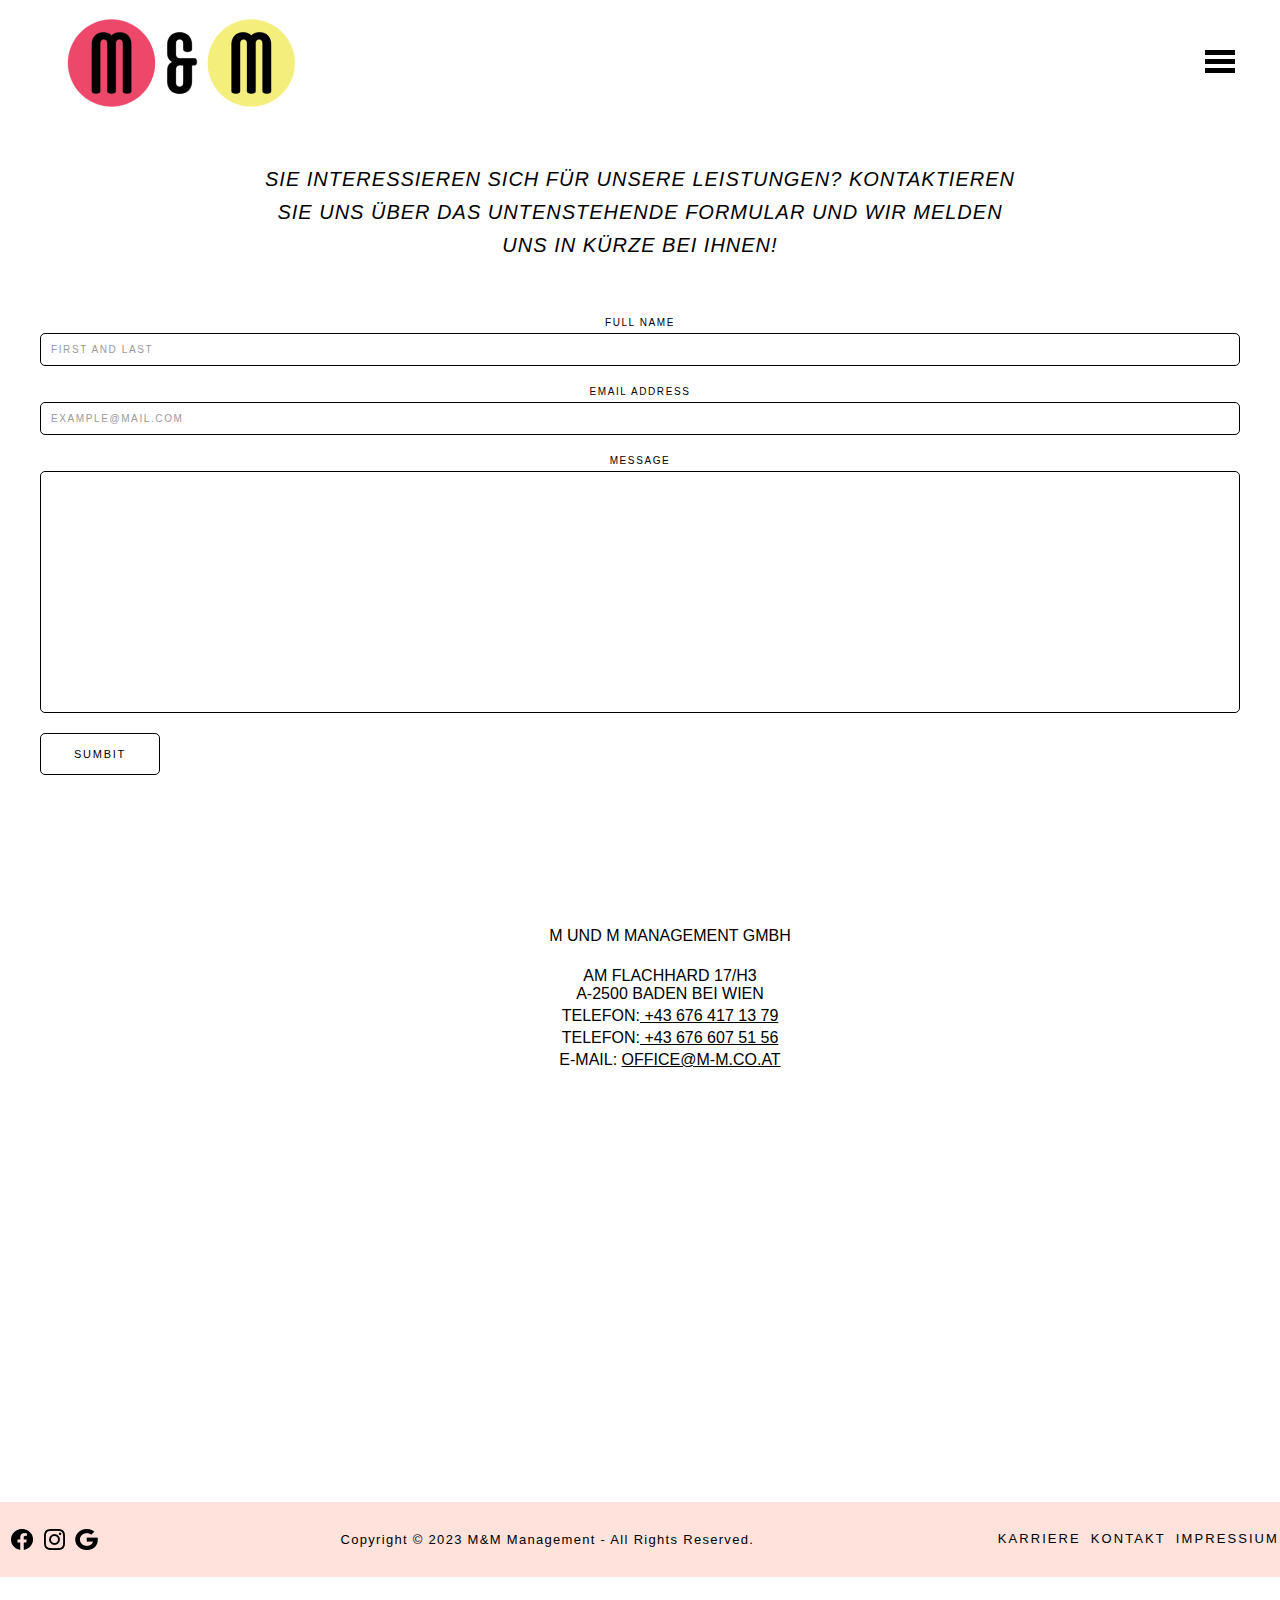
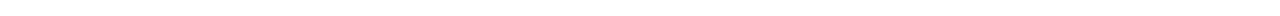
<file: mb/kontakt.html>
<!DOCTYPE HTML>
<html lang="en-US">
<head>
    <meta charset="UTF-8">
    <title></title>
    <link rel="stylesheet" href="css/style.css" />
</head>
<body>
<div class="catbody">
    <div class="navigation">
        <div class="container">
            <div class="navbar">
                <div class="logo-toggle-container">
                    <a href="index.html">
                        <img src="img/logopro1.png" alt="" />
                    </a>
                    <span class="toggle-box">
                  <span></span>
                  <span></span>
                  <span></span>
                  </span>
                </div>
                <ul class="menu">
                    <li><a href="index.html">HOME</a></li>
                    <li><a href="catering.html">CATERING</a></li>
                    <li><a href="karriere.html">KARRIERE</a></li>
                    <li><a href="uberuns.html">UBER UNS</a></li>
                    <li><a href="impressum.html">IMPRESSUM</a></li>
                    <li><a href="kontakt.html"><u>KONTAKT</u></a></li>
                </ul>
            </div>
        </div>
    </div>
    <div class="contactUS">
        <div class="title"></div>
        <div class="box">
            <div class="contact form">
                <h3>Sie interessieren sich für unsere Leistungen? Kontaktieren</h3>
                <h3>Sie uns über das untenstehende Formular und wir melden</h3>
                <h3>uns in Kürze bei Ihnen!</h3>
                <form>
                    <div class="formBox">
                        <div class="row100">
                            <div class="inputBox">
                                <span>FULL NAME</span>
                                <input type="text" placeholder="first and last">
                            </div>

                        </div>

                        <div class="row100">
                            <div class="inputBox">
                                <span>Email address</span>
                                <input type="text" placeholder="EXAMPLE@MAIL.COM">
                            </div>

                        </div>

                        <div class="row100">
                            <div class="inputBox">
                                <span>Message</span>
                                <textarea placeholder=""></textarea>
                            </div>
                        </div>

                        <div class="row100">
                            <div class="inputBox">
                                <input type="submit" value="SUMBIT">
                            </div>
                        </div>
                    </div>
                </form>
            </div>
            <div class="contact info">
                <div class="infoBox">
                    <div>
                        <span></span>
                        <p>M UND M MANAGEMENT GMBH</p>
                    </div>
                    <br>
                    <div>
                        <span></span>
                        <p>AM FLACHHARD 17/H3 <br> A-2500 BADEN BEI WIEN</p>
                    </div>
                    <div>
                        <span></span>
                        <p> TELEFON:<a href="tel:+43 676 417 13 79"> +43 676 417 13 79</a></p>
                    </div>
                    <div>
                        <span></span>
                        <p> TELEFON:<a href="tel:+43 676 607 51 56"> +43 676 607 51 56</a></p>
                    </div>
                    <div>
                        <span></span>
                        <p> E-MAIL: <a href="mailto:office@M-M.CO.AT"> OFFICE@M-M.CO.AT </a></p>
                    </div>
                </div>
            </div>
            <div class="contact map">
                <iframe src="https://www.google.com/maps/embed?pb=!1m14!1m8!1m3!1d10678.920944230897!2d16.2179555!3d47.9996003!3m2!1i1024!2i768!4f13.1!3m3!1m2!1s0x476db091fafdf50f%3A0xdf0749b7630e7471!2sAm%20Flachhard%2017%2Fh3%2C%202500%20Baden%2C%20Austria!5e0!3m2!1sen!2shu!4v1680193988469!5m2!1sen!2shu" style="border:0;" allowfullscreen="" loading="lazy" referrerpolicy="no-referrer-when-downgrade">
                </iframe>
            </div>
        </div>
    </div>
    <br>
    <br>
    <div class="footer">
        <div class="footer-logos">
            <a href="" class="footer-links"><img src="img/facebook.png"> </a>
            <a href="" class="footer-links"><img src="img/ig.png"></a>
            <a href="" class="footer-links"><img src="img/google.png"></a>
        </div>
        <div class="footer-txt">
            <p>Copyright © 2023 M&M Management - All Rights Reserved.</p>
        </div>
        <div class="footer-container">
            <a href="karriere.html" class="footer-item">KARRIERE</a>
            <a href="kontakt.html" class="footer-item">KONTAKT</a>
            <a href="impressum.html" class="footer-item">IMPRESSIUM</a>
        </div>
    </div>
</div>
<script src="https://ajax.googleapis.com/ajax/libs/jquery/3.5.1/jquery.min.js"></script>
<script type="text/javascript" src="js/code.js"></script>
</body>

</html>
</file>
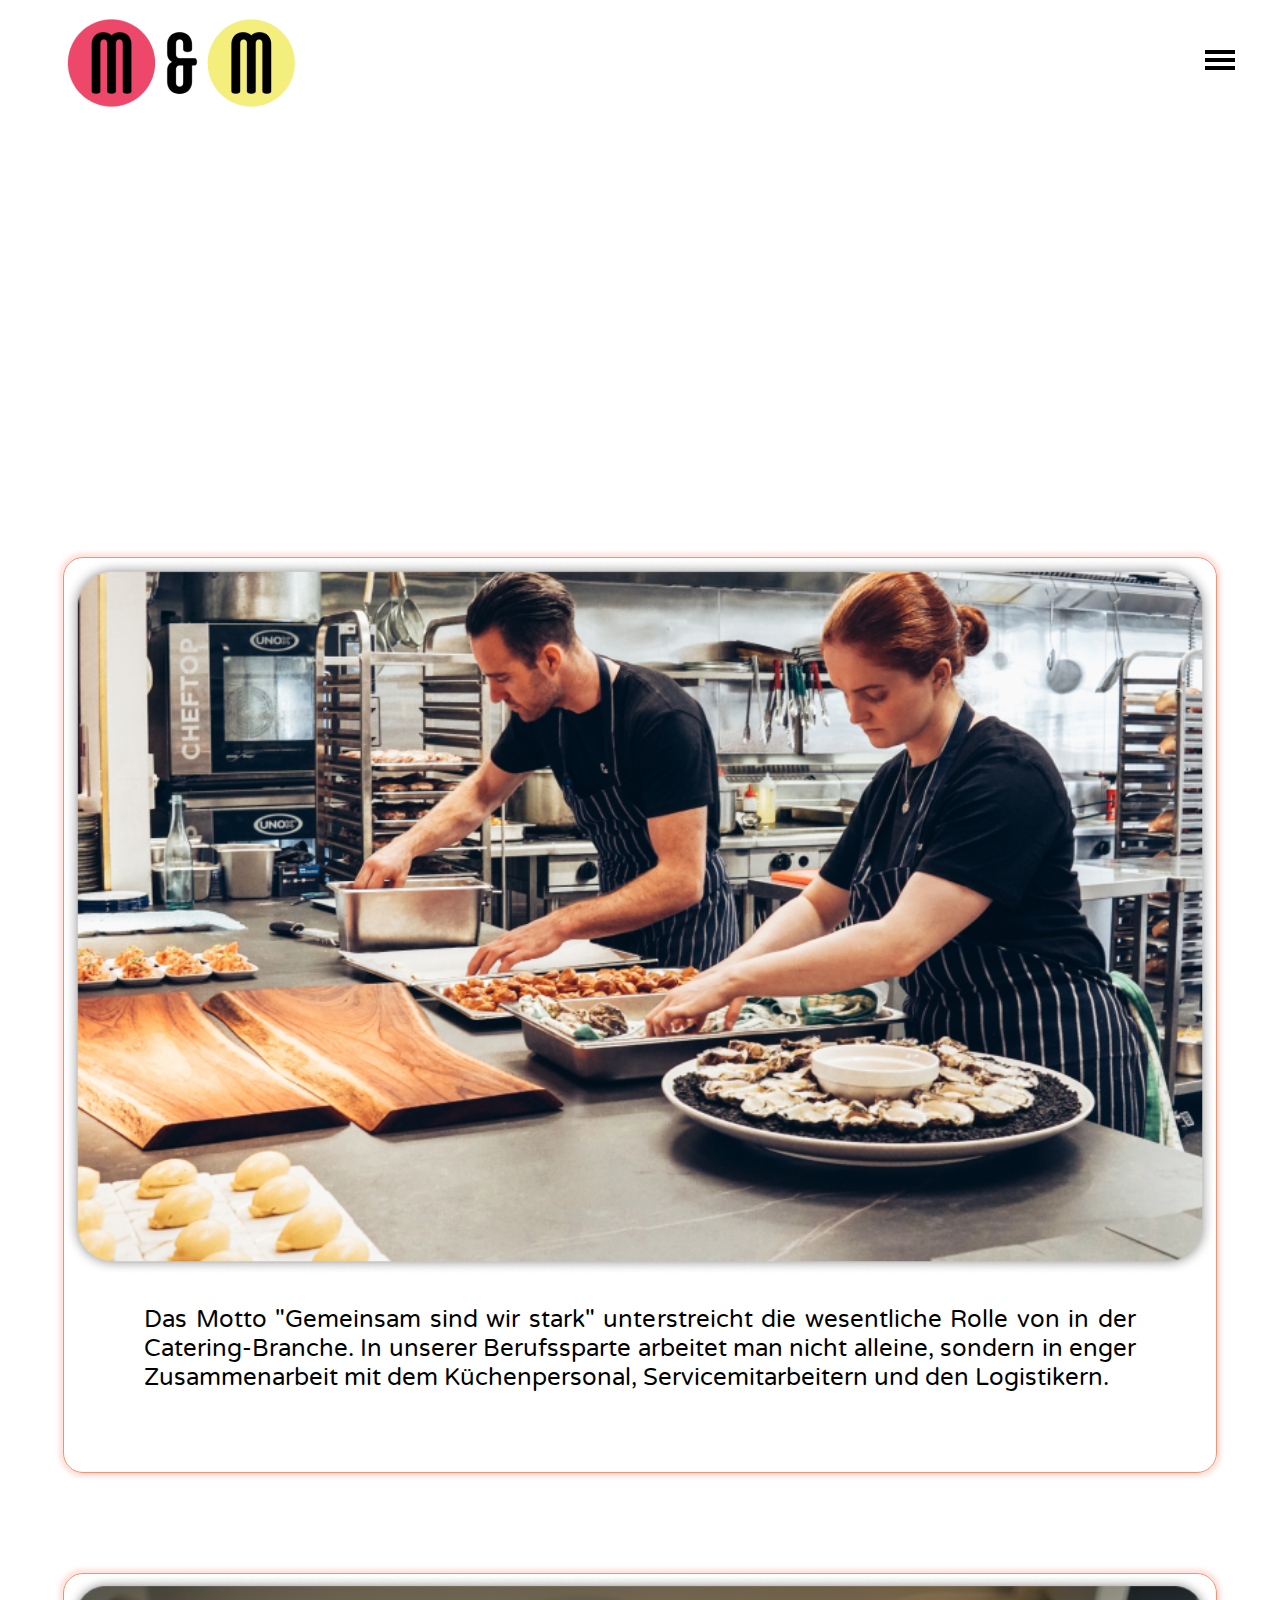
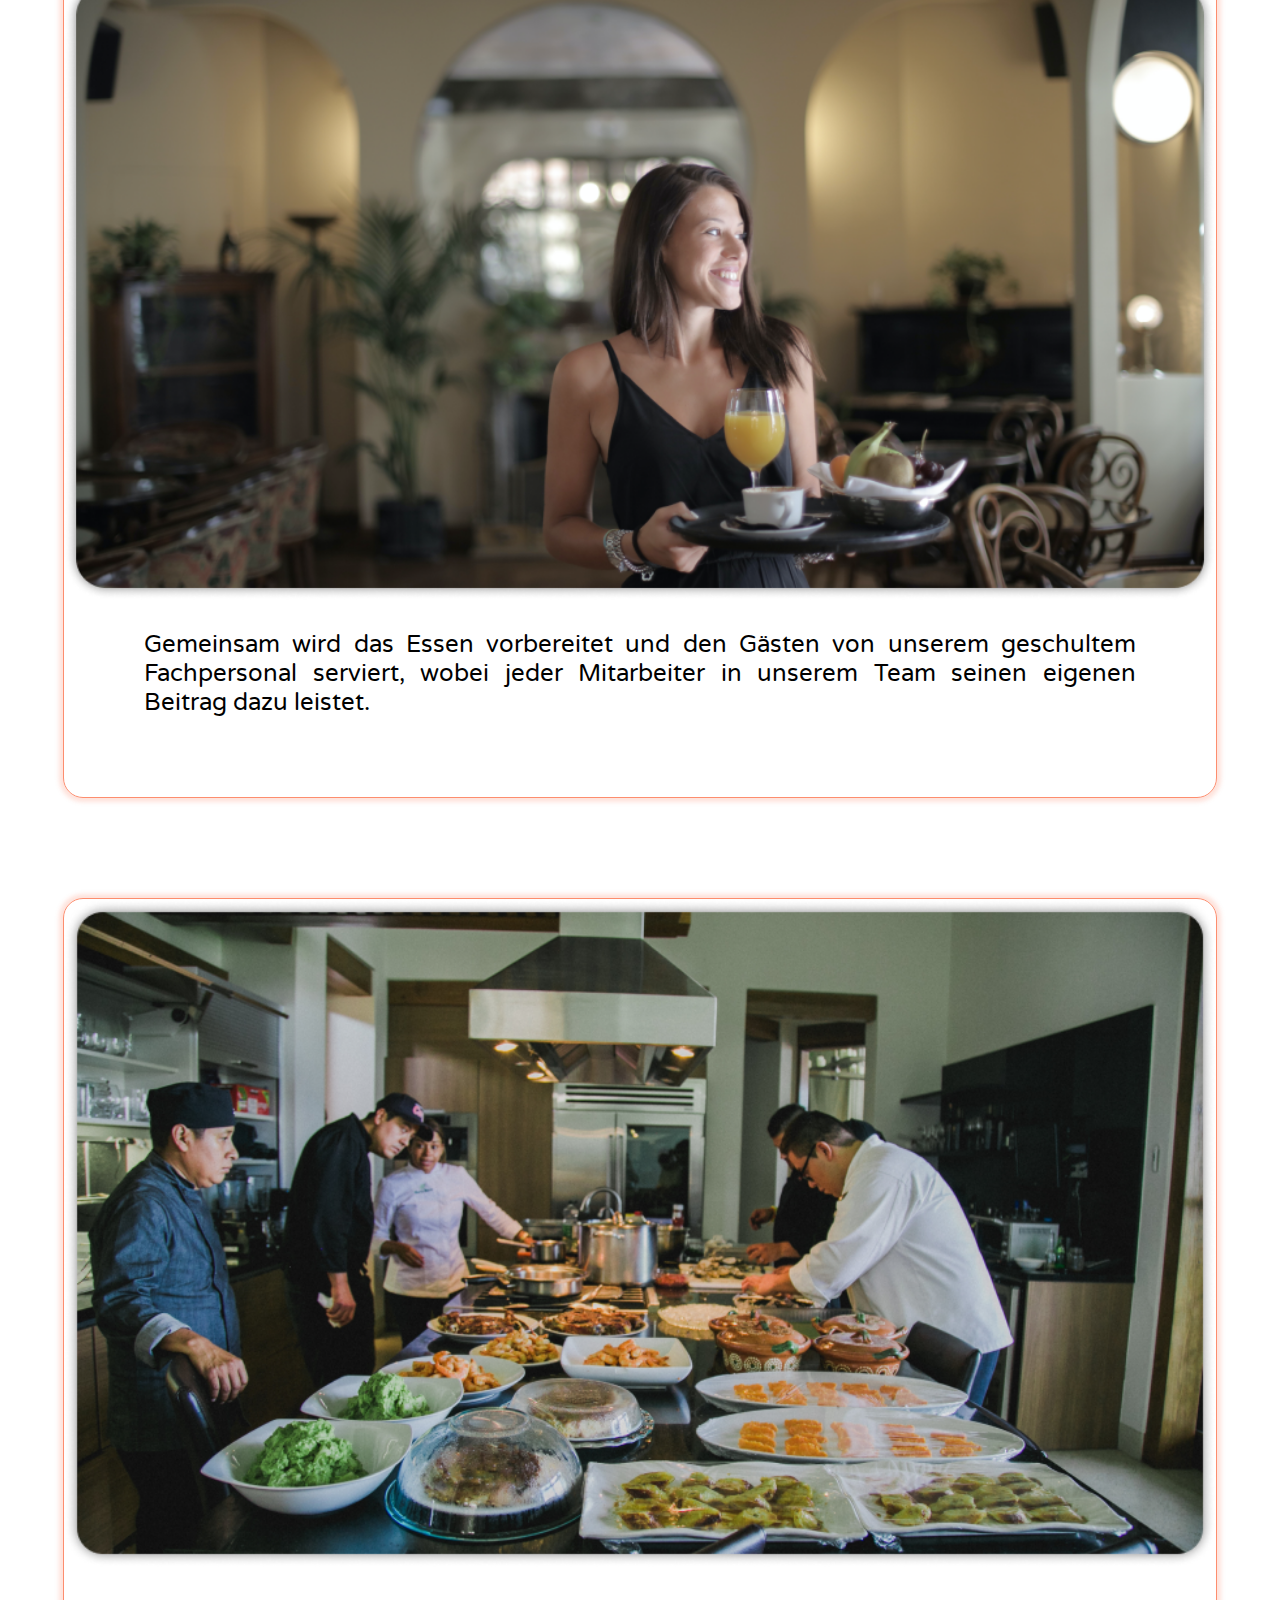
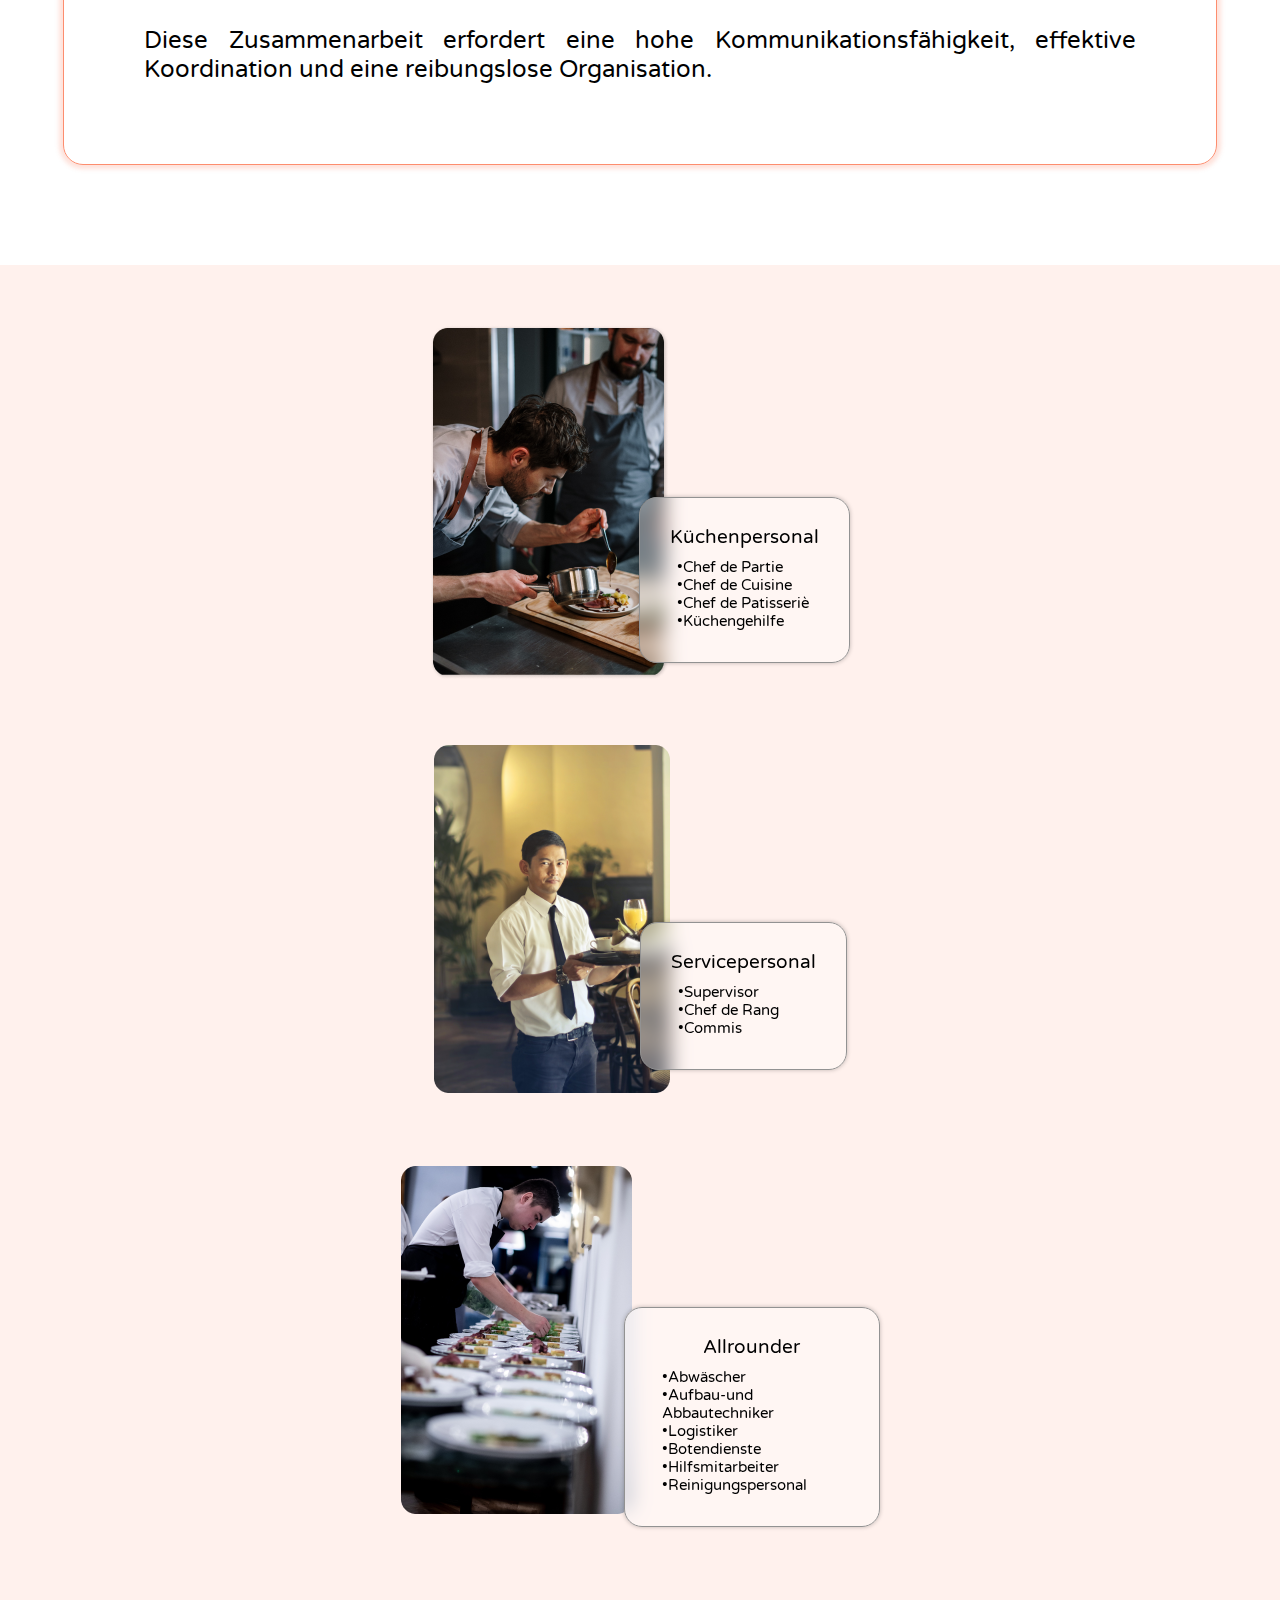
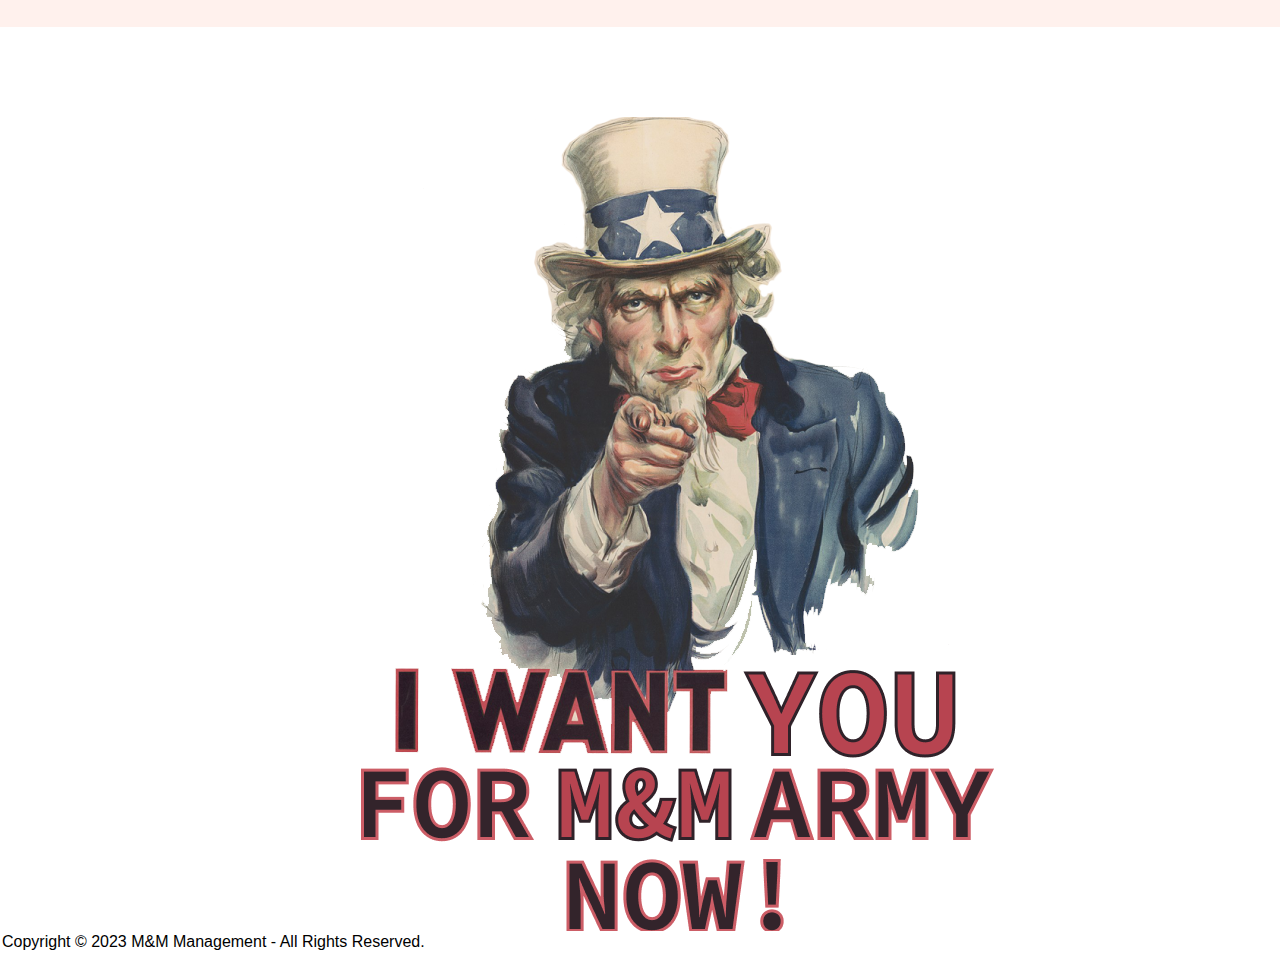
<file: mb/test.html>
<!DOCTYPE HTML>
<html lang="en-US">
<head>
    <meta charset="UTF-8">
    <title></title>
    <link rel="stylesheet" href="css/style.css" />
    <link href="https://fonts.googleapis.com/css2?family=Varela+Round&display=swap" rel="stylesheet">
</head>
<body>
<div class="catbody">
    <div class="kheader">
        <div class="knavigation">
            <div class="kcontainer">
                <div class="knavbar">
                    <div class="klogo-toggle-container">
                        <a href="index.html">
                            <img src="img/logopro1.png" alt="" />
                        </a>
                        <span class="ktoggle-box">
                  <span></span>
                  <span></span>
                  <span></span>
                  </span>
                    </div>
                    <ul class="kmenu">
                        <li><a href="index.html">HOME</a></li>
                        <li><a href="catering.html">CATERING</a></li>
                        <li><a href="karriere.html"><u>KARRIERE</u></a></li>
                        <li><a href="uberuns.html">UBER UNS</a></li>
                        <li><a href="impressum.html">IMPRESSUM</a></li>
                        <li><a href="kontakt.html">KONTAKT</a></li>
                    </ul>
                </div>
                <div class="ktext">
                    <br><br><br>
                    <br><br><br><br><br><br>
                    <h2>JOIN OUR TEAM</h2>
                </div>
            </div>
        </div>
    </div>
    <div class="karsection-container">
        <div class="karpic-container">
            <img src="img/i.png"/>
        </div>
        <div class="kartext-container">
            <p>Das Motto "Gemeinsam sind wir stark" unterstreicht die wesentliche Rolle von in der Catering-Branche. In unserer Berufssparte arbeitet man nicht alleine, sondern in enger Zusammenarbeit mit dem  Küchenpersonal, Servicemitarbeitern und den Logistikern.</p>
        </div>
    </div>
    <div class="karsection-container">
        <div class="kartext-container">
            <p>Gemeinsam wird das Essen vorbereitet und den Gästen von unserem geschultem Fachpersonal serviert, wobei jeder Mitarbeiter  in unserem Team seinen eigenen Beitrag dazu leistet.</p>
        </div>
        <div class="karpic-container">
            <img src="img/ii.png"/>
        </div>
    </div>
    <div class="karsection-container">
        <div class="karpic-container">
            <img src="img/iii.png"/>
        </div>
        <div class="kartext-container">
            <p> <br>Diese Zusammenarbeit erfordert eine hohe Kommunikationsfähigkeit, effektive Koordination und eine reibungslose Organisation.</p>
        </div>
    </div>
    <div class="base-rectangle">
        <div class="rectangle-pro">
            <div class="pro-card">
                <div class="pro-pic">
                    <img src="img/b.png"/>
                </div>
                <div class="pro-text-border">
                    <div class="pro-text">
                        <h3> Küchenpersonal</h3>
                        <p> •Chef de Partie<br>
                            •Chef de Cuisine<br>
                            •Chef de Patisseriè<br>
                            •Küchengehilfe</p>
                    </div>
                </div>
            </div>
            <div class="pro-card">
                <div class="pro-pic">
                    <img src="img/a.png">
                </div>
                <div class="pro-text-border">
                    <div class="pro-text">
                        <h3>Servicepersonal</h3>
                        <p> •Supervisor<br>
                            •Chef de Rang<br>
                            •Commis</p>
                    </div>
                </div>
            </div>
            <div class="pro-card">
                <div class="pro-pic">
                    <img src="img/c.png">
                </div>
                <div class="pro-text-border">
                    <div class="pro-text">
                        <h3>Allrounder</h3>
                        <p> •Abwäscher<br>
                            •Aufbau-und Abbautechniker<br>
                            •Logistiker<br>
                            •Botendienste<br>
                            •Hilfsmitarbeiter<br>
                            •Reinigungspersonal</p>
                    </div>
                </div>
            </div>
        </div>
    </div>
    <div class="sponsor-container">
        <img src="img/wantu.png"/>
    </div>
</div>


<script src="https://ajax.googleapis.com/ajax/libs/jquery/3.5.1/jquery.min.js"></script>
<script type="text/javascript" src="js/code.js"></script>
</body>
<footer>
    <div class="container">
        <p>Copyright © 2023 M&M Management - All Rights Reserved.</p>
    </div>
</footer>

</html>
</file>
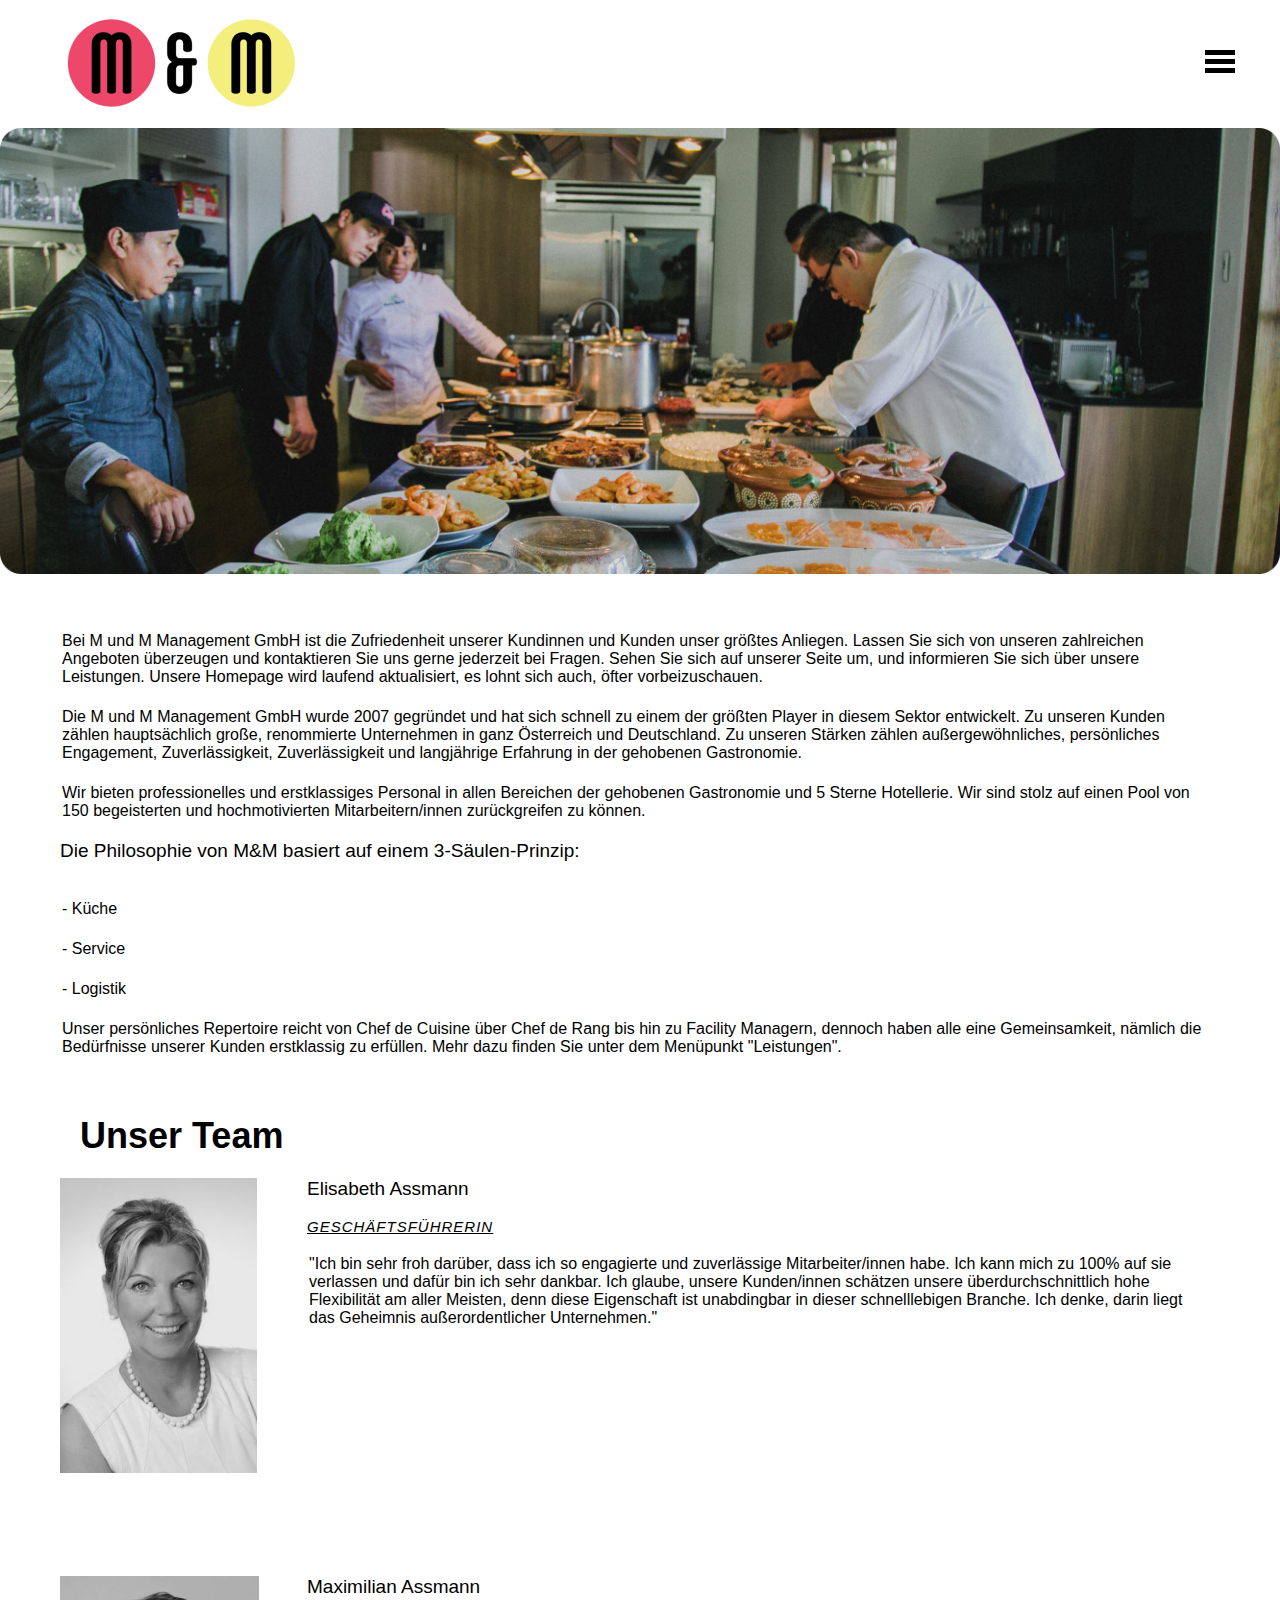
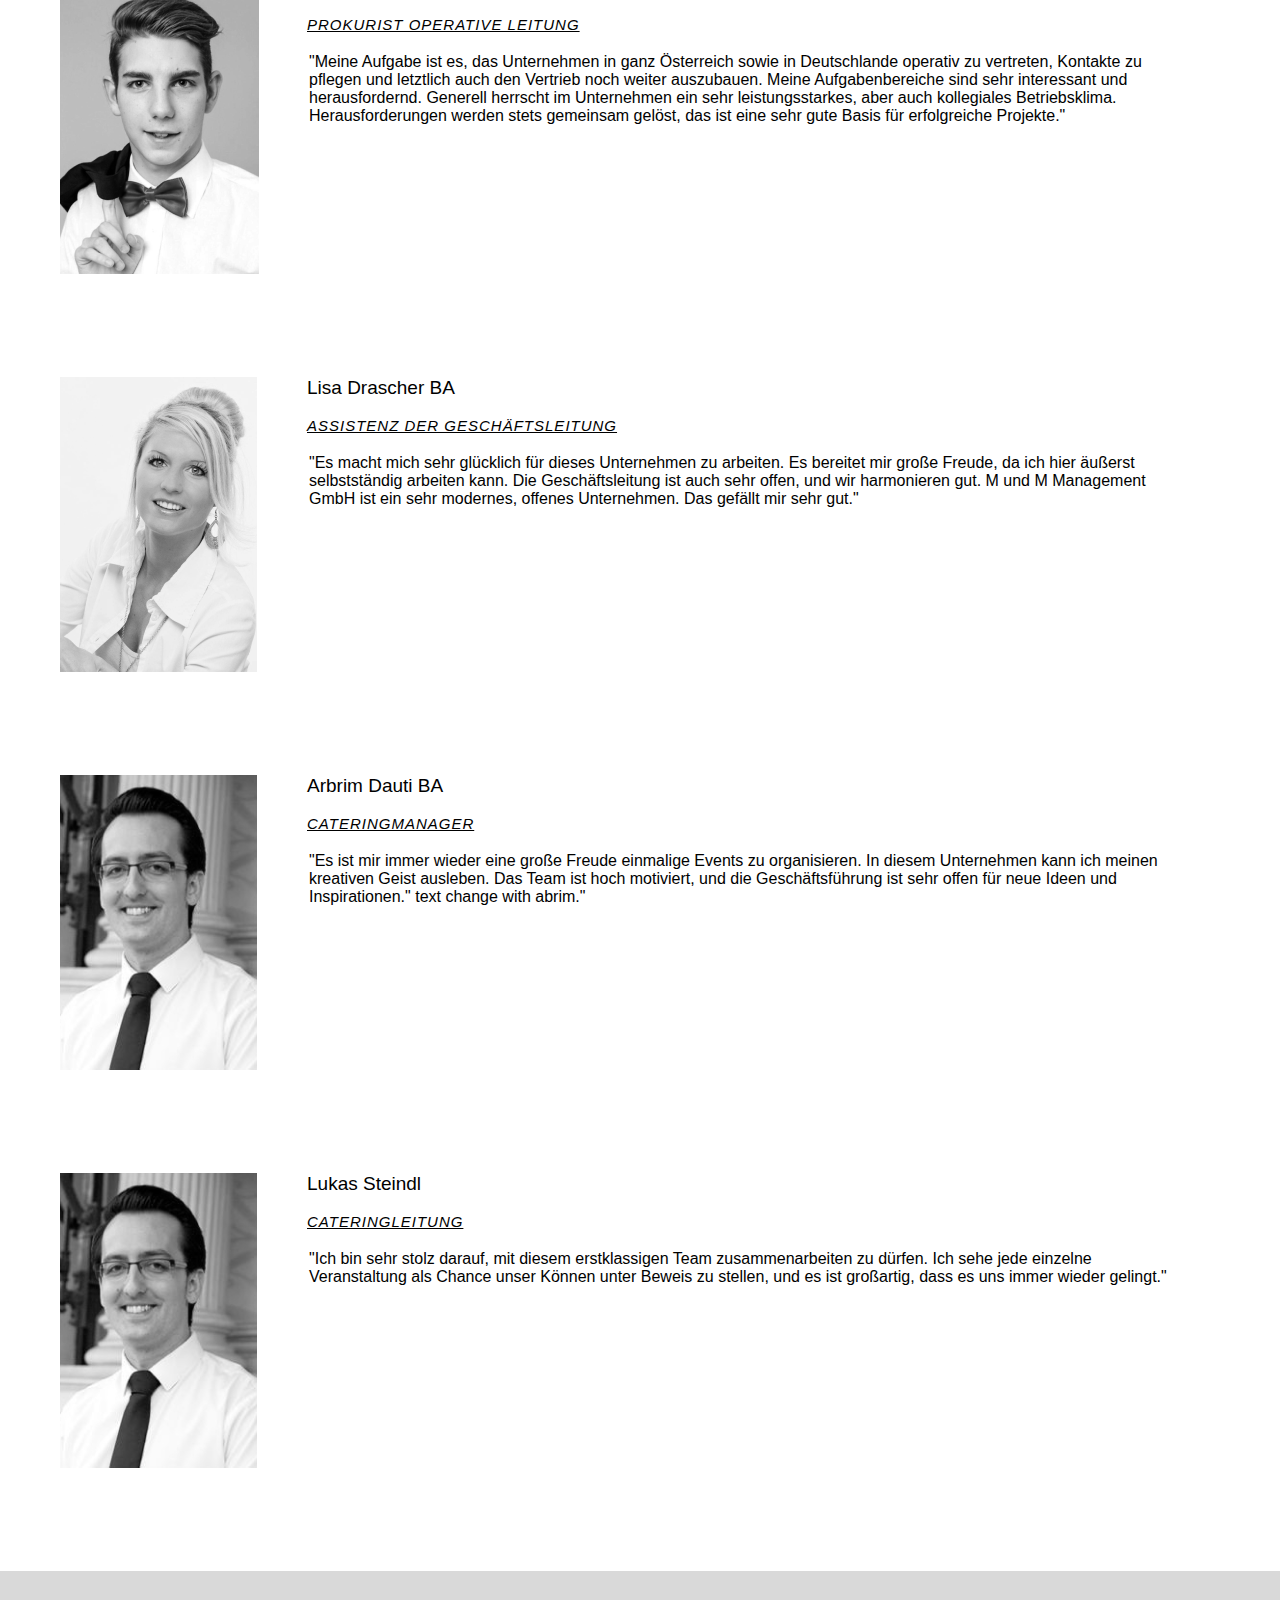
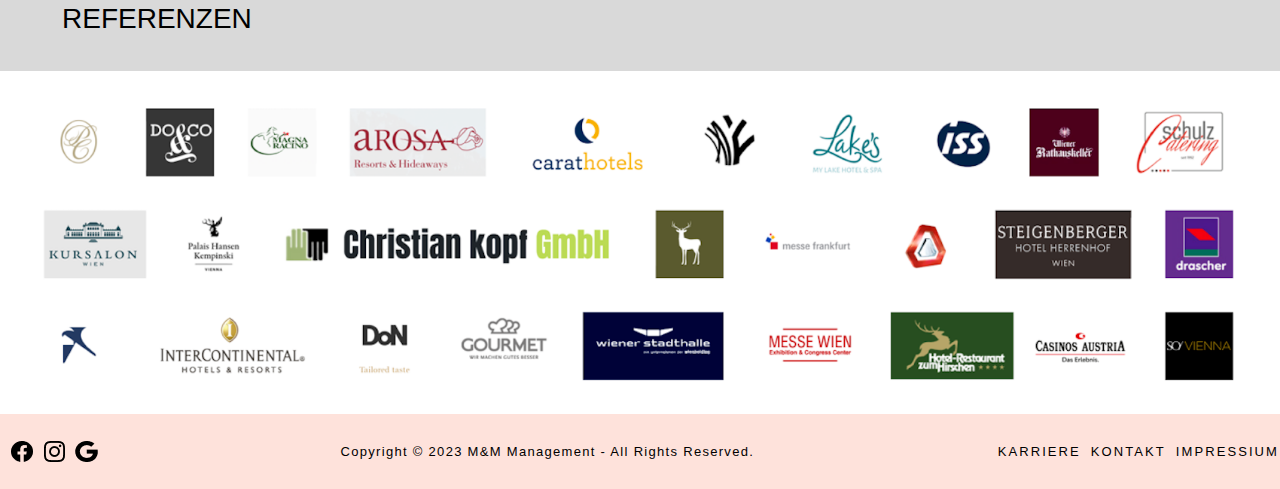
<file: mb/uberuns.html>
<!DOCTYPE HTML>
<html lang="en-US">
<head>
    <meta charset="UTF-8">
    <title></title>
    <link rel="stylesheet" href="css/style.css" />
</head>
<body>
<div class="catbody">
    <div class="navigation">
        <div class="container">
            <div class="navbar">
                <div class="logo-toggle-container">
                    <a href="index.html">
                        <img src="img/logopro1.png" alt="" />
                    </a>
                    <span class="toggle-box">
                  <span></span>
                  <span></span>
                  <span></span>
                  </span>
                </div>
                <ul class="menu">
                    <li><a href="index.html">HOME</a></li>
                    <li><a href="catering.html">CATERING</a></li>
                    <li><a href="karriere.html">KARRIERE</a></li>
                    <li><a href="uberuns.html"><u>UBER UNS</u></a></li>
                    <li><a href="impressum.html">IMPRESSUM</a></li>
                    <li><a href="kontakt.html">KONTAKT</a></li>
                </ul>
            </div>
        </div>
    </div>
    <div class="base-header-image">
        <img src="img/uberuns.png" alt="">
    </div>

    <br>
    <br>
    <div class="uberunstext">
        <p>Bei M und M Management GmbH ist die Zufriedenheit unserer Kundinnen und Kunden unser größtes Anliegen. Lassen Sie sich von unseren zahlreichen Angeboten überzeugen und kontaktieren Sie uns gerne jederzeit bei Fragen. Sehen Sie sich auf unserer Seite um, und informieren Sie sich über unsere Leistungen. Unsere Homepage wird laufend aktualisiert, es lohnt sich auch, öfter vorbeizuschauen.</p>
        <br>
        <p>Die M und M Management GmbH wurde 2007 gegründet und hat sich schnell zu einem der größten Player in diesem Sektor entwickelt. Zu unseren Kunden zählen hauptsächlich große, renommierte Unternehmen in ganz Österreich und Deutschland. Zu unseren Stärken zählen außergewöhnliches, persönliches Engagement, Zuverlässigkeit, Zuverlässigkeit und langjährige Erfahrung in der gehobenen Gastronomie.</p>
        <br>
        <p>Wir bieten professionelles und erstklassiges Personal in allen Bereichen der gehobenen Gastronomie und 5 Sterne Hotellerie. Wir sind stolz auf einen Pool von 150 begeisterten und hochmotivierten Mitarbeitern/innen zurückgreifen zu können.</p>
        <br>
        <h3>Die Philosophie von M&M basiert auf einem 3-Säulen-Prinzip:</h3>
        <br>
        <br>
        <p>- Küche</p>
        <br>
        <p>- Service</p>
        <br>
        <p>- Logistik</p>
        <br>
        <p>Unser persönliches Repertoire reicht von Chef de Cuisine über Chef de Rang bis hin zu Facility Managern, dennoch haben alle eine Gemeinsamkeit, nämlich die Bedürfnisse unserer Kunden erstklassig zu erfüllen. Mehr dazu finden Sie unter dem Menüpunkt "Leistungen".</p>
        <br>
        <br>
        <h2>Unser Team</h2>
    </div>
    <div class="pro-container">
        <div class="photo-container">
            <img src="img/original.png" alt="">
        </div>
        <div class="text-container">
            <h3>Elisabeth Assmann</h3><br>
            <h4>Geschäftsführerin</h4><br>
            <p>"Ich bin sehr froh darüber, dass ich so engagierte und zuverlässige Mitarbeiter/innen habe. Ich kann mich zu 100% auf sie verlassen und dafür bin ich sehr dankbar. Ich glaube, unsere Kunden/innen schätzen unsere überdurchschnittlich hohe Flexibilität am aller Meisten, denn diese Eigenschaft ist unabdingbar in dieser schnelllebigen Branche. Ich denke, darin liegt das Geheimnis außerordentlicher Unternehmen." </p>
        </div>
    </div>
    <div class="pro-container">
        <div class="photo-container">
            <img src="img/original%20(3).png" alt="">
        </div>
        <div class="text-container">
            <h3>Maximilian Assmann</h3><br>
            <h4>Prokurist operative Leitung</h4><br>
            <p>"Meine Aufgabe ist es, das Unternehmen in ganz Österreich sowie in Deutschlande operativ zu vertreten, Kontakte zu pflegen und letztlich auch den Vertrieb noch weiter auszubauen. Meine Aufgabenbereiche sind sehr interessant und herausfordernd. Generell herrscht im Unternehmen ein sehr leistungsstarkes, aber auch kollegiales Betriebsklima. Herausforderungen werden stets gemeinsam gelöst, das ist eine sehr gute Basis für erfolgreiche Projekte." </p>
        </div>
    </div>
    <div class="pro-container">
        <div class="photo-container">
            <img src="img/original%20(2).png" alt="">
        </div>
        <div class="text-container">
            <h3>Lisa Drascher BA</h3><br>
            <h4>Assistenz der Geschäftsleitung</h4><br>
            <p>"Es macht mich sehr glücklich für dieses Unternehmen zu arbeiten. Es bereitet mir große Freude, da ich hier äußerst selbstständig arbeiten kann. Die Geschäftsleitung ist auch sehr offen, und wir harmonieren gut. M und M Management GmbH ist ein sehr modernes, offenes Unternehmen. Das gefällt mir sehr gut." </p>
        </div>
    </div>
    <div class="pro-container">
        <div class="photo-container">
            <img src="img/original%20(5).png" alt="">
        </div>
        <div class="text-container">
            <h3>Arbrim Dauti BA </h3><br>
            <h4>Cateringmanager</h4><br>
            <p>"Es ist mir immer wieder eine große Freude einmalige Events zu organisieren. In diesem Unternehmen kann ich meinen kreativen Geist ausleben. Das Team ist hoch motiviert, und die Geschäftsführung ist sehr offen für neue Ideen und Inspirationen." text change with abrim." </p>
        </div>
    </div>
    <div class="pro-container">
        <div class="photo-container">
            <img src="img/original%20(5).png" alt="">
        </div>
        <div class="text-container">
            <h3>Lukas Steindl</h3><br>
            <h4>Cateringleitung</h4><br>
            <p>"Ich bin sehr stolz darauf, mit diesem erstklassigen Team zusammenarbeiten zu dürfen. Ich sehe jede einzelne Veranstaltung als Chance unser Können unter Beweis zu stellen, und es ist großartig, dass es uns immer wieder gelingt."  </p>
        </div>
    </div>
    <div class="rectangle">
        <div style="width:100%;height:100px;border: none;">
            <div class="refer">
                <p>referenzen</p>
            </div>
        </div>
    </div>
    <div class="sponsor-container">
        <img src="img/sponsor.png" alt="">
    </div>
    <div class="footer">
        <div class="footer-logos">
            <a href="" class="footer-links"><img src="img/facebook.png"> </a>
            <a href="" class="footer-links"><img src="img/ig.png"></a>
            <a href="" class="footer-links"><img src="img/google.png"></a>
        </div>
        <div class="footer-txt">
            <p>Copyright © 2023 M&M Management - All Rights Reserved.</p>
        </div>
        <div class="footer-container">
            <a href="karriere.html" class="footer-item">KARRIERE</a>
            <a href="kontakt.html" class="footer-item">KONTAKT</a>
            <a href="impressum.html" class="footer-item">IMPRESSIUM</a>
        </div>
    </div>

</div>

<script src="https://ajax.googleapis.com/ajax/libs/jquery/3.5.1/jquery.min.js"></script>
<script type="text/javascript" src="js/code.js"></script>
</body>

</html>
</file>
<file: mb/css/style.css>
* {
    margin:0;
    padding:0;
}
body {
    background-position:center;
    width:100%;
    height:100vh;
    font-family: 'Inter', sans-serif;
    font-weight:400;
    overflow-x:hidden;
}
html{
    scroll-behavior: smooth;
}
.navigation {
    margin-bottom: 20px;
}
.navigation > .container {
    max-width:90%;
    margin:auto;

}
.navigation .navbar {
    position:relative;
}
.navigation .navbar .logo-toggle-container {
    position:absolute;
    left:50%;
    top:15px;
    transform:translateX(-50%);
}
.navigation .navbar .logo-toggle-container a {
    display:block;
}
.navigation .navbar .logo-toggle-container a img {
    width:236px;
}
.navigation .menu {
    text-align:right;
}

.menu li {
    display:inline-block;
    padding:43px 10px;
}
.menu li a {
    display:block;
    padding:8px 40px;
    text-decoration:none;
    color: black;
    font-size:20px;
    font-family: 'Inter', sans-serif;
    font-weight: 200;
    font-style: normal;
}
.menu li a u{
    text-decoration-color: #f44335;
    text-decoration-thickness: 3px;
    text-underline-offset: 5px;
}
.menu li a::after{
    content:'';
    width: 0;
    height: 3px;
    background-color: #f44335;
    margin: auto;
    display: block;
}
.menu a:hover::after{
    width: 100%;
    transition: width 0.3s linear;
}

.menu li:nth-child(1),
.menu li:nth-child(2),
.menu li:nth-child(3) {
    float:left;
}
h1{
    text-align: center;
    font-family: 'Inter', sans-serif;
    font-size: 32px;
    font-weight: normal;
    padding: 20px;
}
h2{
    text-align: center;
    font-family: 'Inter', sans-serif;
    font-size: 24px;
    font-weight: 700;
    padding: 20px;
}
h3{
    font-family: 'Inter', sans-serif;
    font-size: 19px;
    font-weight: 500;
}

p{
    padding: 2px;
    font-weight: 300;
}

/*indexbody*/
.sec-1{
    padding: 100px 0;
}
.image-container {
    max-width: 100%;
    width: 1394px;
    height: auto;
    display: flex;
    justify-content: center;
    align-items: center;
}
.base-header-image {
    max-width: 100%;
    height: auto;
    display: flex;
    justify-content: center;
    align-items: center;
    align-content: center;
    width:100%;
    background-position:center;
}

.base-header-image img {
    width: 1534px;
    max-width: 100%;
    height: auto;
}
.base-header{
    text-align: center;
    font-family: 'Inter', sans-serif;
    font-size: 32px;
    font-weight: normal;
    padding: 20px;
    text-transform: uppercase;
}
.base-container{
    margin: auto;
    border-radius: 20px;
    width: 1394px;
    display: flex;
    max-width: 100%;
    height: auto;
}
.base-text-container{
    width: 649px;
    text-align: center;
    padding: 20px;
}
.base-text-container p{
    font-family: 'Varela Round', sans-serif;
    padding-top: 20px;
    font-style: normal;
    font-weight: 400;
    font-size: 16px;
    text-align: justify;
    max-width: 100%;
    height: auto;
}
.base-pic-container{
    width: 607px;
    max-width: 100%;
    height: auto;
    padding:20px;
    align-items: center;
    background-position:center;
}

.base-pic-container img {
    max-width: 100%;
    height: auto;
}

.base-rectangle{
    margin-top: 100px;
    width:100%;
    height:auto;
    border: none;
    background-color: #FFF1ED;;
}
.rectangle-pro{
    margin: auto;
    width:1350px;
    align-items: center;
    max-width: 100%;
    display: flex;
    padding-top: 60px;
    padding-bottom: 100px;
    gap: 60px;
}
.pro-card{
    display: flex;
    align-items: center;
}
.pro-pic{
    width: 100%;
}

.pro-text-border {
    width: 100%;
    height: auto;
    margin-top: 150px;
    margin-left: -30px;
    backdrop-filter: blur(10px);
    box-shadow: 0 0 4px rgba(0, 0, 0, 0.25);
    border-radius: 18px;
    background: rgba(255, 255, 255, 0.37);
    border: 0.5px solid #929292;

}
.pro-text{
    padding: 30px;
}
.pro-text p{
    margin-top: 10px;
    font-family: 'Varela Round', sans-serif;
    margin-left: 5px;
    font-size:15px;
    font-weight: 400;
    line-height: 18px;
    font-style: normal;
    text-align: justify;
    justify-items: center;

}
.pro-text h3{
    font-family: 'Varela Round', sans-serif;
    line-height: 18px;
    font-style: normal;
    text-align: center;
}


/*uberuns*/
.image-container{
    max-width: 100%;
    height: auto;
    display: flex;
    justify-content: center;
    align-items: center;
    align-content: center;
    width:100%;
    background-position:center;
}
.uberunstext{
    margin-top: 20px;
    margin-left: 60px;
    margin-right: 75px ;
}
.uberunstext h2{
    text-align: left;
    font-family: 'Inter', sans-serif;
    font-style: normal;
    font-weight: 600;
    font-size: 36px;
    line-height: 44px;
}
h4{
    font-style: italic;
    font-family: 'Inter', sans-serif;
    font-weight: 300;
    font-size: 15px;
    letter-spacing: 1px;
    text-transform: uppercase;
    text-decoration: underline;
}
.pro-container{
    display: flex;
    margin-left: 60px;
    width: 100%;
    margin-bottom: 99px;
}
.photo-container{
    width: 197px;
    height: auto;
}
.text-container{
    padding-right: 100px;
    margin-left: 50px;
    margin-right: 50px;
}
.sponsor-container {
    max-width: 100%;
    height: auto;
    display: flex;
    justify-content: center;

}
.sponsor-container img{
    max-width: 100%;
    height: auto;
}
.rectangle{
    background: #D9D9D9;
}
.refer{
    font-family: 'Inter', sans-serif;
    font-size: 28px;
    text-align: left;
    text-transform: uppercase;
    margin-left: 30px;
    padding: 30px;
}
/*impressium*/
.impressium{
    margin-left: 146px;
    margin-right: 146px ;
}
/*kontakt*/
.contactUS{
    padding-left: 50px;
    padding-right: 50px;
}
.form{
    grid-area: form;
}
.info{
    grid-area: info;
}
.map{
    grid-area: map;
}
.contact{
    padding: 40px;

}
.box{
    position: relative;
    display: grid;
    grid-template-columns: 2fr 1fr;
    grid-template-rows: 5fr 4fr;
    grid-template-areas:
    "form info"
    "form map";
    margin-top: 20px;
}
.contact h3{
    color: black;
    font-weight: 500;
    font-size: 1.4em;
    margin-bottom: 10px;
}

.formBox{
    margin-top: 50px;
    position: relative;
    width: 100%;

}
.inputBox{
    display:flex;
    flex-direction: column;
    margin-bottom: 10px;
    width: 100%;
    font-style: normal;
    font-weight: 600;
    font-size: 10px;
    line-height: 110%;
    font-family: 'Inter', sans-serif;
    letter-spacing: 0.16em;
    text-transform: uppercase;
}
.formBox .row100 .inputBox{
    width: 90%;
}
.inputBox span{
    color: black;
    margin-top: 10px;
    margin-bottom: 5px;
    font-weight: 500;
}
.inputBox input{
    padding: 10px;
    font-size: 10px;
    outline: none;
    border: 1px solid black;
    border-radius: 5px;
    font-style: normal;
    font-weight: 300;
    line-height: 110%;
    font-family: 'Inter', sans-serif;
    letter-spacing: 0.16em;
    text-transform: uppercase;
}
.inputBox textarea{
    padding:10px;
    font-size: 1.1em;
    outline: none;
    border: 1px solid black;
    border-radius: 5px;
    resize: none;
    min-height: 220px;
    margin-bottom: 10px;
}
.inputBox input[type="submit"]{
    background: white;
    color: black;
    border: 1px solid black;
    border-radius: 5px;
    font-size: 1.1em;
    max-width: 120px;
    font-weight: 500;
    cursor: pointer;
    padding: 14px 15px;
}
.inputBox ::placeholder{
    color: #999;
}
.map{
    padding: 40px;
    margin-top: -155px;
    margin-left: -100px;
    margin-bottom: 70px;
}
.map iframe{
    width: 100%;
    height: 100%;
}
.infoBox .infoBox a{
    font-family: 'Inter', sans-serif;
    font-size: 20px;
    font-weight: 400;
    font-style: normal;
}
.infoBox{
    margin-left: 60px;
}
.infoBox a {
    color: black;
}
.box h3 {
    font-style: italic;
    font-family: 'Inter', sans-serif;
    font-weight: 300;
    font-size: 20px;
    letter-spacing: 1px;
    text-transform: uppercase;
}

/*catering*/
.catbody{
    margin: auto;
    width: 1700px;
    max-width: 100%;
    height: auto;
    align-items: center;
}

.cnavigation > .ccontainer {
    max-width:90%;
    margin:auto;

}
.cnavigation .cnavbar {
    position:relative;
}
.cnavigation .cnavbar .clogo-toggle-container {
    position:absolute;
    left:50%;
    top:15px;
    transform:translateX(-50%);
}
.cnavigation .cnavbar .clogo-toggle-container a {
    display:block;
}
.cnavigation .cnavbar .clogo-toggle-container a img {
    width:236px;
}
.cnavigation .cmenu {
    text-align:right;
}

.cmenu li {
    display:inline-block;
    padding:43px 10px;
}
.cmenu li a {
    display:block;
    padding:8px 30px;
    text-decoration:none;
    color: black;
    font-size:20px;
    font-family: 'Inter', sans-serif;
    font-weight: 200;
}
.cmenu li a u{
    text-decoration-color: white;
    text-decoration-thickness: 3px;
    text-underline-offset: 5px;
}
.cmenu li a::after{
    content:'';
    width: 0;
    height: 3px;
    background-color: #FD8D6E;
    margin: auto;
    display: block;
}
.cmenu a:hover::after{
    width: 100%;
    transition: width 0.3s linear;
    text-underline-offset: 5px;
}

.cmenu li:nth-child(1),
.cmenu li:nth-child(2),
.cmenu li:nth-child(3) {
    float:left;
}
.catering{
    background: url("../img/pexels-rachel-claire-8112777 1.png");
    width:100%;
    max-width: 100%;
    height: 535px;
    margin-top:-150px;
    background-position: center;
    background-size: cover;
}
.cattext{
    margin-top: 34px;
}
.cattext p{
    font-family: 'Source Sans Pro', sans-serif;
    font-style: normal;
    font-weight: 400;
    font-size: 28px;
    line-height: 40px;
    text-align: justify;
    margin-left: 300px;
    margin-right: 300px;
}
.cattext h2{
    font-style: normal;
    font-weight: 600;
    font-size: 33px;
    line-height: 45px;
    text-align: center;
}
.catsection-container{
    margin: auto;
    border: 1px solid #FD8D6E;
    box-shadow: 0px 0px 4px 4px rgba(253, 141, 110, 0.25);
    border-radius: 20px;
    width: 1194px;
    display: flex;
    margin-top: 100px;
    max-width: 100%;
    height: auto;

}
.cattext-container{
    width: 548px;
    text-align: center;
}
.cattext-container h3{
    font-family: 'Source Sans Pro', sans-serif;
    margin-top: 40px;
    font-style: normal;
    font-weight: 400;
    font-size: 32px;
    line-height: 40px;
    text-align: center;
    text-transform: uppercase;
    max-width: 100%;
    height: auto;
    color: #FD8D6E;
    text-shadow: 1px 1px 4px rgba(0, 0, 0, 0.25);
}
.cattext-container p{
    font-family: 'Source Sans Pro', sans-serif;
    padding: 35px;
    font-style: normal;
    font-weight: 400;
    font-size: 20px;
    text-align: justify;
    text-transform: uppercase;
    max-width: 100%;
    height: auto;
}
.catpic-container{
    width: 650px;
    max-width: 100%;
    height: auto;
    display: flex;
}

.catpic-container img {
    max-width: 100%;
    height: auto;
}
.cattext1{
    padding-top: 60px;
    padding-right: 270px;
    padding-left: 270px;
    padding-bottom: 60px;
    justify-items: center;
}
.cattext1 p{
    font-style: normal;
    font-weight: 400;
    font-size: 24px;
    line-height: 30px;
    text-align: justify;
    font-family: 'Source Sans Pro', sans-serif;
    color:black;

}
.catborder{
    margin: auto;
    width: 1194px;
    display: flex;
    max-width: 100%;
    height: auto;
    gap:60px;
}
.catborder1{
    margin: auto;
    border: 1px solid #FD8D6E;
    box-shadow: 0px 0px 4px 4px rgba(253, 141, 110, 0.25);
    border-radius: 20px;
    display: flex;
    max-width: 100%;
    box-sizing: border-box;
    width: 571px;
    height: 596px;
}
.catborder-text{
    padding: 44px;
    justify-content: center;
    align-items: center;
    text-align: justify;
    line-height: 30px;
}
.catborder-text p{
    font-weight: 400;
    font-size: 24px;
    justify-content: center;
    align-items: center;
    text-align: justify;
    line-height: 30px;
}
.outside {
    padding: 20px;
    list-style-position: outside;
}
.outside li{
    font-size: 24px;
    font-family: 'Source Sans Pro', sans-serif;
    font-weight: 400;
    line-height: 30px;
    text-align: justify;
}
.border-inside-text{
    list-style-position: outside;
    font-size: 24px;
    font-family: 'Source Sans Pro', sans-serif;
    font-weight: 400;
    line-height: 30px;
    padding-right: 100px;
    padding-left: 80px;
    padding-top: 50px;
    height: 350px;
    text-align: justify;
}
.buttonBox input[type="submit"] {
    color: white;
    border: 0 ;
    border-radius: 4px;
    font-size: 24px;
    max-width: 180px;
    font-weight: 700;
    cursor: pointer;
    box-shadow: 0 2px 4px rgba(136, 144, 194, 0.2), 0 5px 15px rgba(37, 44, 97, 0.15);
    padding: 16px 32px;
    background: #FD8D6E;
}
.fpic{
    margin-top: 100px;
    width:100%;
}
.ftext{
    background: url("../img/SADASDASDASD 1.png");
    background-repeat: no-repeat;
    width: 100%;
    height: 800px;
    background-position: center;
    background-size: cover;
    position: relative;

}
.ftext p{
    font-family: 'Source Sans Pro', sans-serif;
    font-size: 36px;
    font-style: normal;
    line-height: 45px;
    font-weight: 600;
    color: white;
    padding-right: 89px;
    padding-left: 106px;
    padding-top: 155px;
    text-transform: uppercase;
    text-align: justify;
}
.fbuttonBox input[type="submit"] {
    color: white;
    border: 0;
    border-radius: 4px;
    font-size: 24px;
    width: 360px;
    font-weight: 700;
    cursor: pointer;
    box-shadow: 0 2px 4px rgba(136, 144, 194, 0.2), 0 5px 15px rgba(37, 44, 97, 0.15);
    height: 55px;
    background: #FD8D6E;
}
.highlight {
    color: #FD8D6E;
}

.fbuttonBox{
    padding-top: 80px;
    padding-left: 800px;
}
/*news*/
.news-body{
    background-color: #FFF1ED;
    margin: auto;
    width: 1700px;
    max-width: 100%;
    height: auto;
}
.news-slides{
    padding-top: 80px;
    width: 1283px;
    max-width: 100%;
    margin: auto;
    padding-bottom: 80px;
}
.news-cards{
    display: flex;
}
.slide-img{
    height: auto;
    display: flex;
}
.slide-img img{
    width: 100%;
    height: auto;
}
.slide-border1{
    margin-top: 300px;
    margin-left: -150px;
    width: 462px;
    height: 282px;
    background: linear-gradient(126.22deg, rgba(255, 255, 255, 0.49) 3.61%, rgba(255, 255, 255, 0.43) 98.36%);
    box-shadow: 0 0 4px rgba(0, 0, 0, 0.25);
    backdrop-filter: blur(15px);
    border-radius: 15px;
}
.slide-border2{
    margin-top: 300px;
    margin-right: -150px;
    width: 462px;
    height: 282px;
    background: linear-gradient(126.22deg, rgba(255, 255, 255, 0.49) 3.61%, rgba(255, 255, 255, 0.43) 98.36%);
    box-shadow: 0 0 4px rgba(0, 0, 0, 0.25);
    backdrop-filter: blur(15px);
    border-radius: 15px;
}
.slide-border-text{

}
.slide-border-text p{
    font-family: 'Inter', sans-serif;
    font-style: normal;
    font-weight: 200;
    font-size: 20px;
    padding-left:71px;
    padding-right:134px;
}
.slide-border-text h3{
    font-family: 'Inter', sans-serif;
    font-style: normal;
    font-weight: 500;
    font-size: 24px;
    margin-top: 40px;
    margin-bottom:50px;
    color: #FD8D6E;
    text-align: center;
    text-shadow: 0 0 1px rgba(0, 0, 0, 0.7);
}

/*karrierre*/
.kk{
    width:100%;
}
.bg-img{
    background: url("../img/kar.png");
    width:100%;
    max-width: 100%;
    height: 1000px;
    margin-top:-150px;
    background-position: center;
    background-size: cover;
}
.bg-img h2{
    font-family: 'Inter', sans-serif;
    font-size: 9.8vw;
    color:white;
    font-weight: 600;
    padding-top: 360px;
    text-shadow: 0 0 25px rgba(99, 99, 99, 0.4);
}
.bg-img p{
    padding-top: 105px;
    max-width: 837px;
    font-family: 'Inter', sans-serif;
    font-size: 24px;
    font-style: normal;
    font-weight: 500;
    line-height: 29px;
    text-align: justify;
    color:white;
    margin: auto;
    text-shadow: 0 0 4px rgba(0, 0, 0, 0.6);

}

.knavigation > .kcontainer {
    max-width:90%;
    margin:auto;

}
.knavigation .knavbar {
    position:relative;
}
.knavigation .knavbar .klogo-toggle-container {
    position:absolute;
    left:50%;
    top:15px;
    transform:translateX(-50%);
}
.knavigation .knavbar .klogo-toggle-container a {
    display:block;
}
.knavigation .knavbar .klogo-toggle-container a img {
    width:236px;
}
.knavigation .kmenu {
    text-align:right;
}

.kmenu li {
    display:inline-block;
    padding:43px 10px;
}
.kmenu li a {
    display:block;
    padding:8px 30px;
    text-decoration:none;
    color: white;
    font-size:20px;
    font-family: 'Inter', sans-serif;
    font-weight: 200;
}
.kmenu li a u{
    text-decoration-color: #f44335;
    text-decoration-thickness: 3px;
    text-underline-offset: 5px;
}
.kmenu li a::after{
    content:'';
    width: 0;
    height: 3px;
    background-color: #f44335;
    margin: auto;
    display: block;
}
.kmenu a:hover::after{
    width: 100%;
    transition: width 0.3s linear;
}

.kmenu li:nth-child(1),
.kmenu li:nth-child(2),
.kmenu li:nth-child(3) {
    float:left;
}
.ktext{

}
.ktext h2{
    font-family: 'Inter', sans-serif;
    font-size: 128px;
    color:white;
    font-weight: 600;
}
.karsection-container{
    margin: 100px auto;
    border: 0.5px solid #FD8D6E;
    box-shadow: 0 0 4px 4px rgba(253, 141, 110, 0.25);
    border-radius: 20px;
    width: 100%;
    display: flex;
    max-width: 1337px;
    Font-size: 0;
}
.kartext-container{
    width: 525px;
    margin-top:20px;
}
.kartext-container p{
    font-family: 'Varela Round', sans-serif;
    padding: 80px;
    font-style: normal;
    font-weight: 400;
    font-size: 24px;
    line-height:29px;
    max-width: 100%;
    height: auto;
    text-align: justify;
}
.karpic-container{
    width: auto;
    max-width: 100%;
    display:block;

}

.karpic-container img {
    max-width: 100%;
    height: auto;
}
/*footer*/
.footer {
    display: flex;
    height: 75px;
    text-align: center;
    background: #FD8D6E40;
    width:100%;
}
.footer-txt{
    padding-left: 200px;
    margin:auto;
    top:15px;
    width: 100%;
    max-width: 460px;
}
.footer-txt p{
    font-family:'Inter', sans-serif;
    font-style: normal;
    font-weight: 400;
    font-size: 13px;
    line-height: 25px;
    letter-spacing: 0.1em;
}
.footer-container {
    display: flex;
    justify-content: space-around;
    -webkit-box-align: center;
    align-items: center;
    margin: 1px 1px;
    font-size: 13px;
    line-height: 110%;
    letter-spacing: 0.16em;
    text-transform: uppercase;
}
.footer-item{
    font-family: 'Inter', sans-serif;
    color: black;
    font-style: normal;
    text-decoration: none;
    padding-right:45px;
}
.footer-logos{
    display: flex;
    align-items: center;
    margin: 1px 1px;
    padding-left: 35px;

}
.footer-links{
    width:22px;
    height: 22px;
    text-decoration: none;
    padding: 10px;
}


@media screen and (min-width:1400px) {
    .menu {
        display:block !important;
        height:auto !important;
    }
}
@media screen and (max-width:1400px) {
    /*navbar*/

    .navigation .navbar .logo-toggle-container {
        position:static;
        transform:translatey(15px );

    }
    .navigation .navbar .logo-toggle-container a {
        width:100%;
    }

    .navigation .navbar .logo-toggle-container .toggle-box {
        position:absolute;
        right: -20px;
        top:20px;
        display:block;
        width:30px;
        padding:15px 1px;
        cursor:pointer;
        border-radius:5px;
    }
    .navigation .navbar .logo-toggle-container .toggle-box span {
        display:block;
        max-width:100%;
        margin:auto;
        height:5px;
        background-color: black;
        margin-bottom:4px;
    }
    .navigation .navbar .logo-toggle-container .toggle-box span:last-child {
        margin-bottom:0;
    }
    .navigation .menu {
        text-align:center;
        display:none;
        margin-top:40px;
    }
    .navigation .menu li {
        display:block;
        float:none !important;
        padding:3px;
    }

    .menu a:hover::after{
        width: 200px;
        transition: width 0.3s linear;
    }


    /*body*/
    .image-container{
        margin-top: 20px;
    }
    .section-container {
        flex-flow:row wrap;
    }

    .section-container .columns.image{
        display:block;
        order:1;
        width:100%;
        height:250px;

    }
    .section-container .columns.content {
        display:block;
        order:2;
        width:100%;
    }

    .section-container .columns.content .content-container {
        padding:20px 35px;
    }

    .section-container .columns.content .content-container h5 {
        margin-bottom:5px;
    }
    h1{
        font-size: 26px;

    }
    /*body*/
    .base-container{
        flex-flow:row wrap;
    }
    .base-pic-container{
        display:block;
        order:1;
        width:100%;
        align-items: center;
        background-position:center;
    }
    .base-pic-container img{
        width: 100%
    }
    .base-text-container {
        display:block;
        order:2;
        width:100%;
    }
    .rectangle-pro{
        width:100%;
        height: auto;
        flex-flow:column nowrap;
        align-items: center;
        background-position:center;
        margin:auto;
    }
    .pro-card{
        align-items: center;
    }



    /*impressum*/
    .impressium{
        margin-left:18px;
        margin-right:18px;
    }

    /*kontakt*/
    .box{
        grid-template-columns: 1fr;
        grid-template-rows: auto;
        grid-template-areas:
        "form"
        "info"
        "map";
    }
    .formBox .row100 .inputBox{
        width: 100%;
    }
    .formBox .row100{
        display: flex;
        gap:0;
        flex-direction: column;
    }
    .inputBox{
        width: 100%;
    }
    .contact{
        padding-bottom:100px;
        text-align: center;
    }
    .map{
        margin-bottom: -150px;
        padding-top: 100px;
        height: 400px;
        margin-right: -100px;
    }
    .contactUS{
        padding-left: 0;
        padding-right: 0;
    }

    /*catering*/
    .catbody{
        margin: auto;
        width: 100%;
        height: auto;
        align-items: center;
    }
    .cnavigation .cnavbar .clogo-toggle-container {
        position:static;
        transform:translateX(0%);
        transform:translateY(15px);

    }
    .cnavigation .cnavbar .clogo-toggle-container a {
        width:90%;
    }
    .cnavigation .cnavbar .clogo-toggle-container .ctoggle-box {
        position:absolute;
        right: -20px;
        top:20px;
        display:block;
        width:30px;
        padding:15px 1px;
        cursor:pointer;
        border-radius:5px;
    }
    .cnavigation .cnavbar .clogo-toggle-container .ctoggle-box span {
        display:block;
        max-width:100%;
        margin:auto;
        height:4px;
        background-color: black;
        margin-bottom:4px;
    }
    .cnavigation .cnavbar .clogo-toggle-container .ctoggle-box span:last-child {
        margin-bottom:0;
    }
    .cnavigation .cmenu {
        text-align:center;
        display:none;
        margin-bottom:160px;
    }
    .cnavigation .cmenu li {
        display:block;
        float:none !important;
        padding:0 10px;
        border-bottom:0 solid ;
    }
    .cmenu a:hover::after{
        width: 200px;
        transition: width 0.3s linear;
    }
    .cmenu li a u {
        text-decoration-color: #FD9376;
    }
    /*catering*/
    .cattext p{
        font-style: normal;
        font-weight: 400;
        font-size: 28px;
        line-height: 40px;
        text-align: justify;
        margin-left: 60px;
        margin-right: 60px;
    }
    .cattext h2{
        font-style: normal;
        font-weight: 600;
        font-size: 33px;
        line-height: 45px;
        text-align: center;
    }
    .cattext1{
        padding: 60px;
        justify-items: center;
    }
    .catborder{
        margin: auto;
        flex-flow: row wrap;
        max-width: 90%;
        height: auto;
        gap:60px;
    }
    .catborder1{
        height: 100%;
    }
    .fpic{
        margin-top: 100px;
        width:100%;
    }
    .ftext{
        background: url("../img/SADASDASDASD 1.png");
        background-repeat: no-repeat;
        width: 100%;
        height: auto;
        background-position: center;
        background-size: cover;
        position: relative;
    }

    .fbuttonBox{
        display: flex;
        justify-content: center;
        align-items: center;
        align-content: center;
        width: 50%;
    }
    /*news*/
    .news-cards{
        flex-flow:row wrap;
        width:90%;
        margin:auto;
    }
    .slide-img{
        margin: auto;
        display:block;
        order:1;
    }
    .slide-border1{
        display:block;
        order:2;
        width: auto;
        margin: auto;
        margin-top: -50px;
    }
    .slide-border2{
        display:block;
        order:2;
        width: auto;
        margin: auto;
        margin-top: -50px;
    }

    /*karriere*/
    .knavigation .knavbar .klogo-toggle-container {
        position:static;
        transform:translateX(0%);
        transform:translateY(15px);

    }
    .knavigation .knavbar .klogo-toggle-container a {
        width:90%;
    }
    .knavigation .knavbar .klogo-toggle-container .ktoggle-box {
        position:absolute;
        right: -20px;
        top:20px;
        display:block;
        width:30px;
        padding:15px 1px;
        cursor:pointer;
        border-radius:5px;
    }
    .knavigation .knavbar .klogo-toggle-container .ktoggle-box span {
        display:block;
        max-width:100%;
        margin:auto;
        height:4px;
        background-color: black;
        margin-bottom:4px;
    }
    .knavigation .knavbar .klogo-toggle-container .ktoggle-box span:last-child {
        margin-bottom:0;
    }
    .knavigation .kmenu {
        text-align:center;
        display:none;
        margin-bottom:160px;
    }
    .knavigation .kmenu li {
        display:block;
        float:none !important;
        padding:0 10px;
        border-bottom:0 solid ;
    }
    .kmenu li a {
        color: black;
    }
    .kmenu a:hover::after{
        width: 200px;
        transition: width 0.3s linear;
    }

    .karsection-container{
        flex-flow:row wrap;
        width: 90%;

    }
    .karpic-container{
        display:block;
        order:1;
        width:100%;

    }
    .karpic-container img{
        width: 100%;
        height: auto;

    }
    .kartext-container {
        display:block;
        order:2;
        width:100%;
        margin-top: -50px;

    }
    .bg-img p{

    }
    /*footer*/
    .footer {
        padding:0 5px;
        background: #FD8D6E40;
    }
    .footer-txt{
        font-style: normal;
        font-size: 13px;
        padding-left: 0;
    }
    .footer-container {
        flex-flow:row wrap;
        margin: 1px 1px;
    }
    .footer-item{
        padding: 5px;
    }
    .footer-logos{
        align-items: center;
        margin: 1px 1px;
        padding-left: 0;
    }
    .footer-links{
        width:22px;
        height: 22px;
        text-decoration: none;
        padding: 5px;
    }











}
@media screen and (max-width:1000px) {
    .catsection-container {
        margin: auto;
        border: 1px solid #FD8D6E;
        box-shadow: 0px 0px 4px 4px rgba(253, 141, 110, 0.25);
        border-radius: 20px;
        width: 80%;
        flex-flow: row wrap;
        margin-top: 100px;
        max-width: 100%;
        height: auto;
        text-align: center;
        align-items: center;
    }
    .cattext-container{
        display:block;
        order:2;
        width: 100%;
    }
    .catpic-container{
        display:block;
        order:1;
        width:100%;
    }
    .catpic-container img{
        width: 200%;
    }



}
@media screen and (max-width:800px) {
    /*uberuns*/
    .uberunstext {
        margin-left: 18px;
        margin-right: 18px;
    }

    .pro-container {
        flex-flow: row wrap;
    }

    .photo-container {
        order: 1;
        margin-left: -18px;


    }

    .text-container {
        order: 2;
        margin-top: 50px;
        margin-left: -20px;
    }
}
</file>
